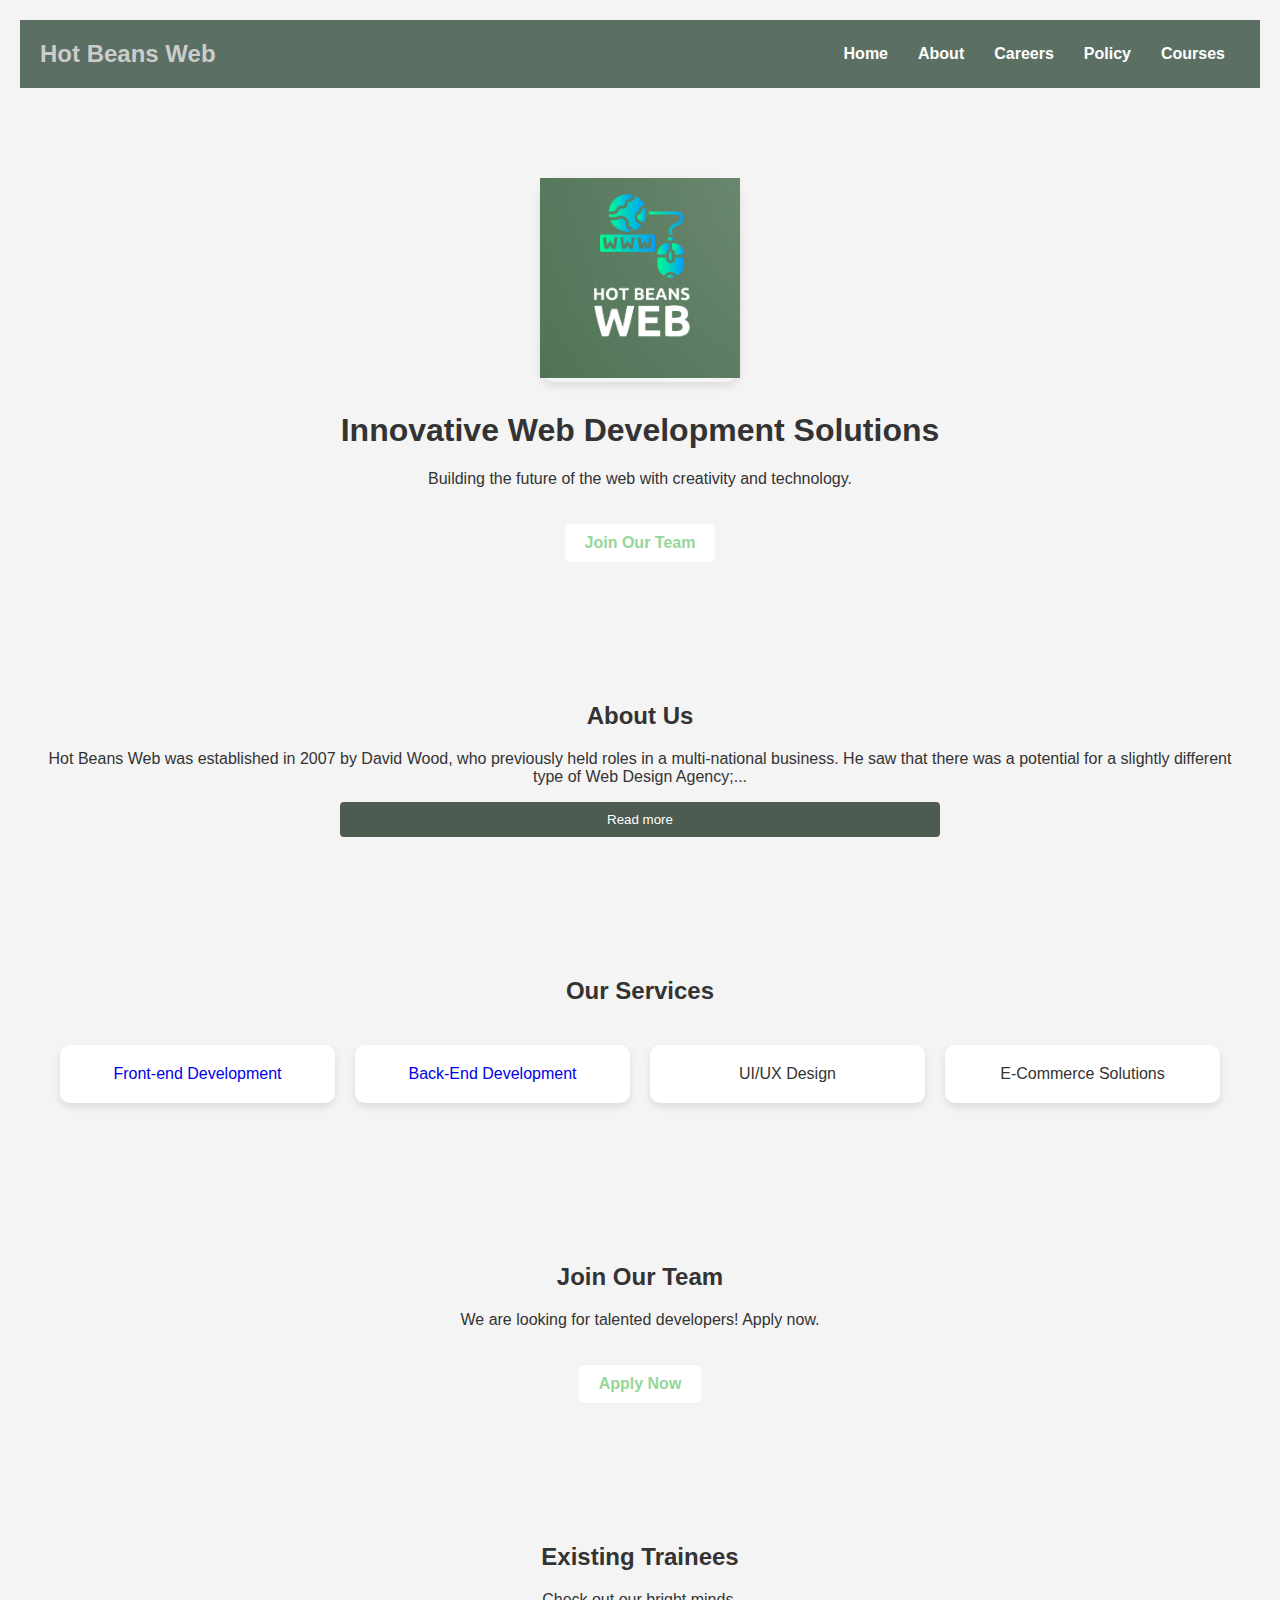
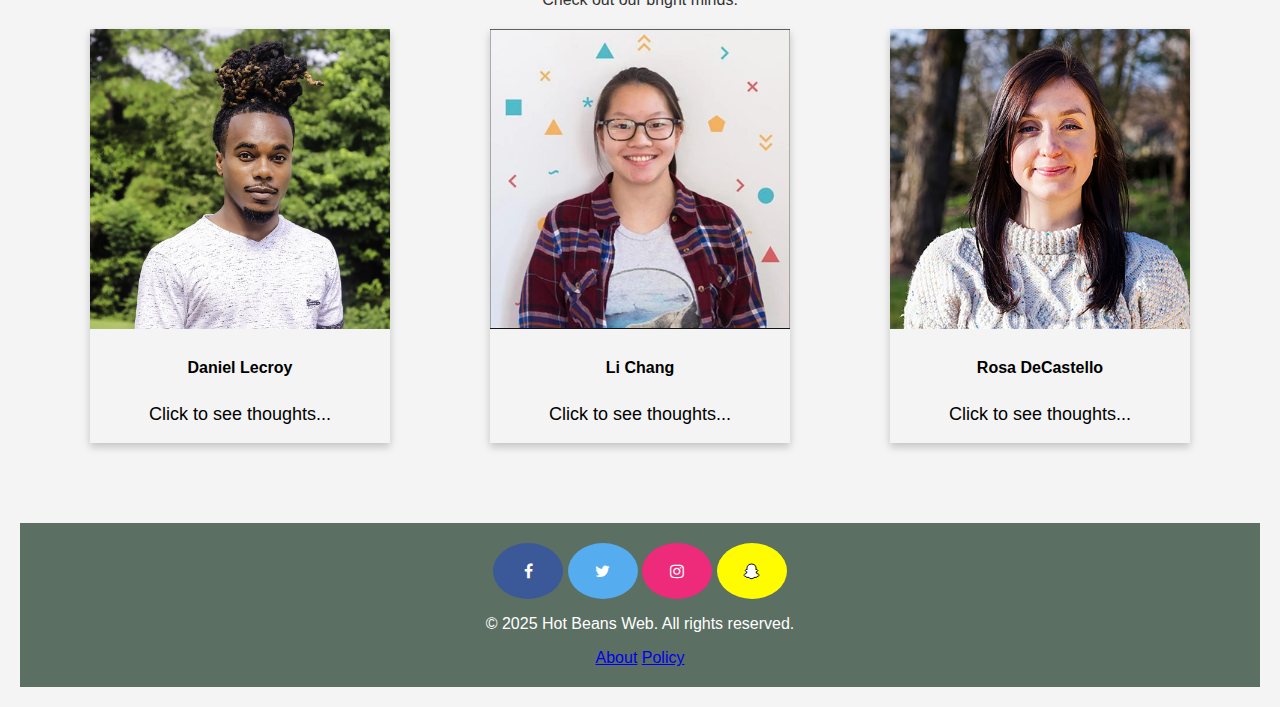
<file: index.html>
<!DOCTYPE html>
<html lang="en">
<head>
    <meta charset="UTF-8">
    <meta name="viewport" content="width=device-width, initial-scale=1.0">
    <title>Hot Beans Web</title>
    <link rel="stylesheet" href="styles.css" href="https://cdnjs.cloudflare.com/ajax/libs/font-awesome/4.7.0/css/font-awesome.min.css">
    <style>
    </style>
</head>
<body>
    <header>
        <div><a href="index.html" class="logo">Hot Beans Web</a></div>
        <nav>
            <ul>
                <li><a href="index.html">Home</a></li>
                <li><a href="about.html">About</a></li>
                <li><a href="careers.html">Careers</a></li>
                <li><a href="policy.html">Policy</a></li>
                <li><a href="courses.html">Courses</a></li>
            </ul>
        </nav>
    </header>
  

    <section id="hero">
        <div class="logo-container">
            <div class="centered-logo">
                <img src="logo.png" width="200" height="200"> 
            </div>
        </div>
        <h1>Innovative Web Development Solutions</h1>
        <p>Building the future of the web with creativity and technology.</p>
        <a href="careers.html" class="cta">Join Our Team</a>
    </section>
   
    <script type="text/javascript" src="script.js"></script>
    
    <section id="about">
        <h2>About Us</h2>
        <p>Hot Beans Web was established in 2007 by David Wood, who previously held roles in a multi-national business. He saw that there was a potential for a slightly different type of Web Design Agency;<span id="dots">...</span><span id="more">
            David wanted to create a web design agency that could deliver on the fundamentals of providing good quality websites at affordable prices without compromising on quality.
            Over a decade and a half later, it has proven to be a successful formula; we have seen the business grow year on year for both Hot Beans and our clients. We have our head office in Peterborough and offices in Northampton.
            Our Trusting Clients<br>
            Our clients base include many different types and sizes of business, ranging from the sole trader to SME's all the way through to household names.
            Hot Beans has had direct and indirect development contracts with some of the world's biggest names, including the likes of Belkin, DSG Group, Ingram Micro, Halfords, Nationwide, and Tesco.
            However, our favourite customers are the ones that embrace a website to help start and develop their businesses. These include local plumbers, builders, electricians, home builders and gardeners.
            We are always here to help and believe in Givers Gain; if you need any help or advice, we are here to help, and we don’t charge for any consultation ever!</span>
        </p>
        <button onclick="myFunction()" id="myBtn">Read more</button>    
    </section>
    
    <section id="services">
        <h2>Our Services</h2>
        <div class="service-grid">
            <div class="service"><a href="courses.html" href="#Front-End">Front-end Development</a></div>
            <div class="service"><a href="courses.html">Back-End Development</a></div>
            <div class="service">UI/UX Design</div>
            <div class="service">E-Commerce Solutions</div>
        </div>
    </section> 
    <section id="careers">
        <h2>Join Our Team</h2>
        <p>We are looking for talented developers! Apply now.</p>
        <a href="careers.html" class="cta">Apply Now</a>
       
    </section>
 
    <section id="team">
      <h2>Existing Trainees</h2>
      <p>Check out our bright minds.</p>
      <div class="team-container">
          <div class="card" onclick="toggleThoughts('thoughts1')">
              <img src="Daniel_Lecroy.png" style="width: 100%;" class="card-img-top" alt="Daniel Lecroy">
              <div class="card-body">
                  <h5 class="card-title">Daniel Lecroy</h5>
                  <p class="card-text">Click to see thoughts...</p>
                  <div id="thoughts1" class="thoughts" style="display: none;">
                      <p>I'm Daniel and probably not the typical designer positioned behind an Illustrator artboard adjusting pixels, but I design.
                        Immersed in stylesheets tweaking font sizes and contemplating layouts is where you'll find me (~_^).
                        I'm committed to creating fluent user experiences while staying fashionable.<br>
                        
                        In building JavaScript applications, I'm equipped with just the right tools, and can absolutely function independently
                        of them to deliver fast, resilient solutions optimized for scale — performance and scalabilty are priorities on my radar.<br>
                        
                        I draw inspiration from a lot of different places when designing websites. Being a designer and creating something new every day is challenging.
                        Sometimes, ideas spark instantly. But other times? They can take hours or even days to develop.
                        When this happens, it’s useful to step away from the project for a moment and look to others’ work like at csszengarden to find inspiration.<br>
                        
                        I also draw inpirateion and awe from cultural art from around the world both old and new.</p>
                  </div>
              </div>
          </div>
          <div class="card" onclick="toggleThoughts('thoughts2')">
              <img src="Li Chang.PNG" style="width: 100%;" class="card-img-top" alt="Li Chang">
              <div class="card-body">
                  <h5 class="card-title">Li Chang</h5>
                  <p class="card-text">Click to see thoughts...</p>
                  <div id="thoughts2" class="thoughts" style="display: none;">
                      <p>Hello! My name is Li and I enjoy creating things that live on the internet. <br>

                        I decided on this career as I grew up with a heavy influence from my father who ran his own software house, and I got an insight into what it's like to work in the tech industry. My father would always hype about how learning to program or by 'speaking the computer's language', he could type a few lines of code and tell the computer to do whatever he wanted it to do and that just blew my then curious and budding little mind.
                        As I grew older, my interest in the field continued to grow as I started to understand the importance of technology and how it will continuously evolve to become a basic necessity in our day to day lives.
                        I have always been one of the few girls in computing classes in school as well as only one of three other girls in my college courses, but I thought if my dad can do it, then so can I.
                        <br>
                        I got my job with Hot Beans when I was in my last year of university, England had just gone into a lockdown due to COVID-19, and I was on the lookout for a good graduate job.
                        I came across a job posting for a front-end engineer role at HBW I applied and a few days later I got a call for an interview. During the interview I spoke about how I enjoy all aspects of tech from design to development, as well as my awareness of the importance of web accessibility. A couple of days later, I received a phone call offering me the job and an email from my manager to tell me that I was joining the accessibility team.
                        <br>
                        A typical as a graduate accessibility specialistis where I work alongside designers and developers to support them to create and build brilliant new features and run accessibility audits across different sites and applications against WCAG (Web Content Accessibility Guidelines), which helps us find accessibility issues to tackle. This ensures that our sites can be used by everyone regardless of their disabilities. My team and I also create and deliver engagement resources to raise awareness and understanding of accessibility.
                        <br>
                        Apart from having the basic knowledge of web development and accessibility to carry out the job you also need:<br>
                        determination to learn<br>
                        good communication skills<br>
                        good analytical skills<br>
                        to be adaptive and collaborative to work alongside different people.<br>
                        
                        The part I enjoy most about my job is working with a large number of inspiring developers and designers with a range of unique and amazing ideas across many different projects. At the same time, I have an opportunity to advocate and educate others about the importance of the topic. It's great knowing that the websites we've put online are accessible and safe for everyone to use, regardless of their disability.</p>
                  </div>
              </div>
          </div>
          <div class="card" onclick="toggleThoughts('thoughts3')">
              <img src="Rosa_DeCastello.jpg" style="width: 100%;" class="card-img-top" alt="Rosa DeCastello">
              <div class="card-body">
                  <h5 class="card-title">Rosa DeCastello</h5>
                  <p class="card-text">Click to see thoughts...</p>
                  <div id="thoughts3" class="thoughts" style="display: none;">
                      <p>Hi I'm Rosa and I have a real passion for Creative design, I'm never happier than when I'm pushing the envelope of what can be done with HTML and CSS

                        I came into web design from an art background but soon realised that I needed to develop my technical skills as well. So I did a lot of online courses that pushed what I know, then used the support and experience of my colleagues to hone my skills.
                        My work with Hot Beans has been very varied and I enjoy the challenge of not knowing what industry our next client will come from, it keeps me on my toes and my creativity fresh.<br>
                        
                        I love working for HBW and they have been super supportive these are some of the things I do on a day to day basis:<br>
                        
                       <ul> I take a lead role in maintaining and developing client's sites<br>
                        attend meetings with internal and external clients to plan and develop site content, style and appearance<br>
                        use web content management systems (CMS)<br>
                        analyse website usage statistics<br>
                        write reports for senior managers, clients and partnership organisations<br>
                        carry out quality assurance checks on content</ul>
                        <br>
                        The part I enjoy most about my job is being both technical and creative it's the perfect mix.</p>
                  </div>
              </div>
          </div>
      </div>
  </section>
    <footer>
        <link rel="stylesheet" href="https://cdnjs.cloudflare.com/ajax/libs/font-awesome/4.7.0/css/font-awesome.min.css">
        <a href="#" class="fa fa-facebook"></a>
        <a href="#" class="fa fa-twitter"></a>
        <a href="#" class="fa fa-instagram"></a>
        <a href="#" class="fa fa-snapchat-ghost"></a>
        <p>&copy; 2025 Hot Beans Web. All rights reserved.</p>
        <a href="about.html">About</a> 
        <a href="policy.html">Policy</a>
    </footer>
</body>
</html>
</file>
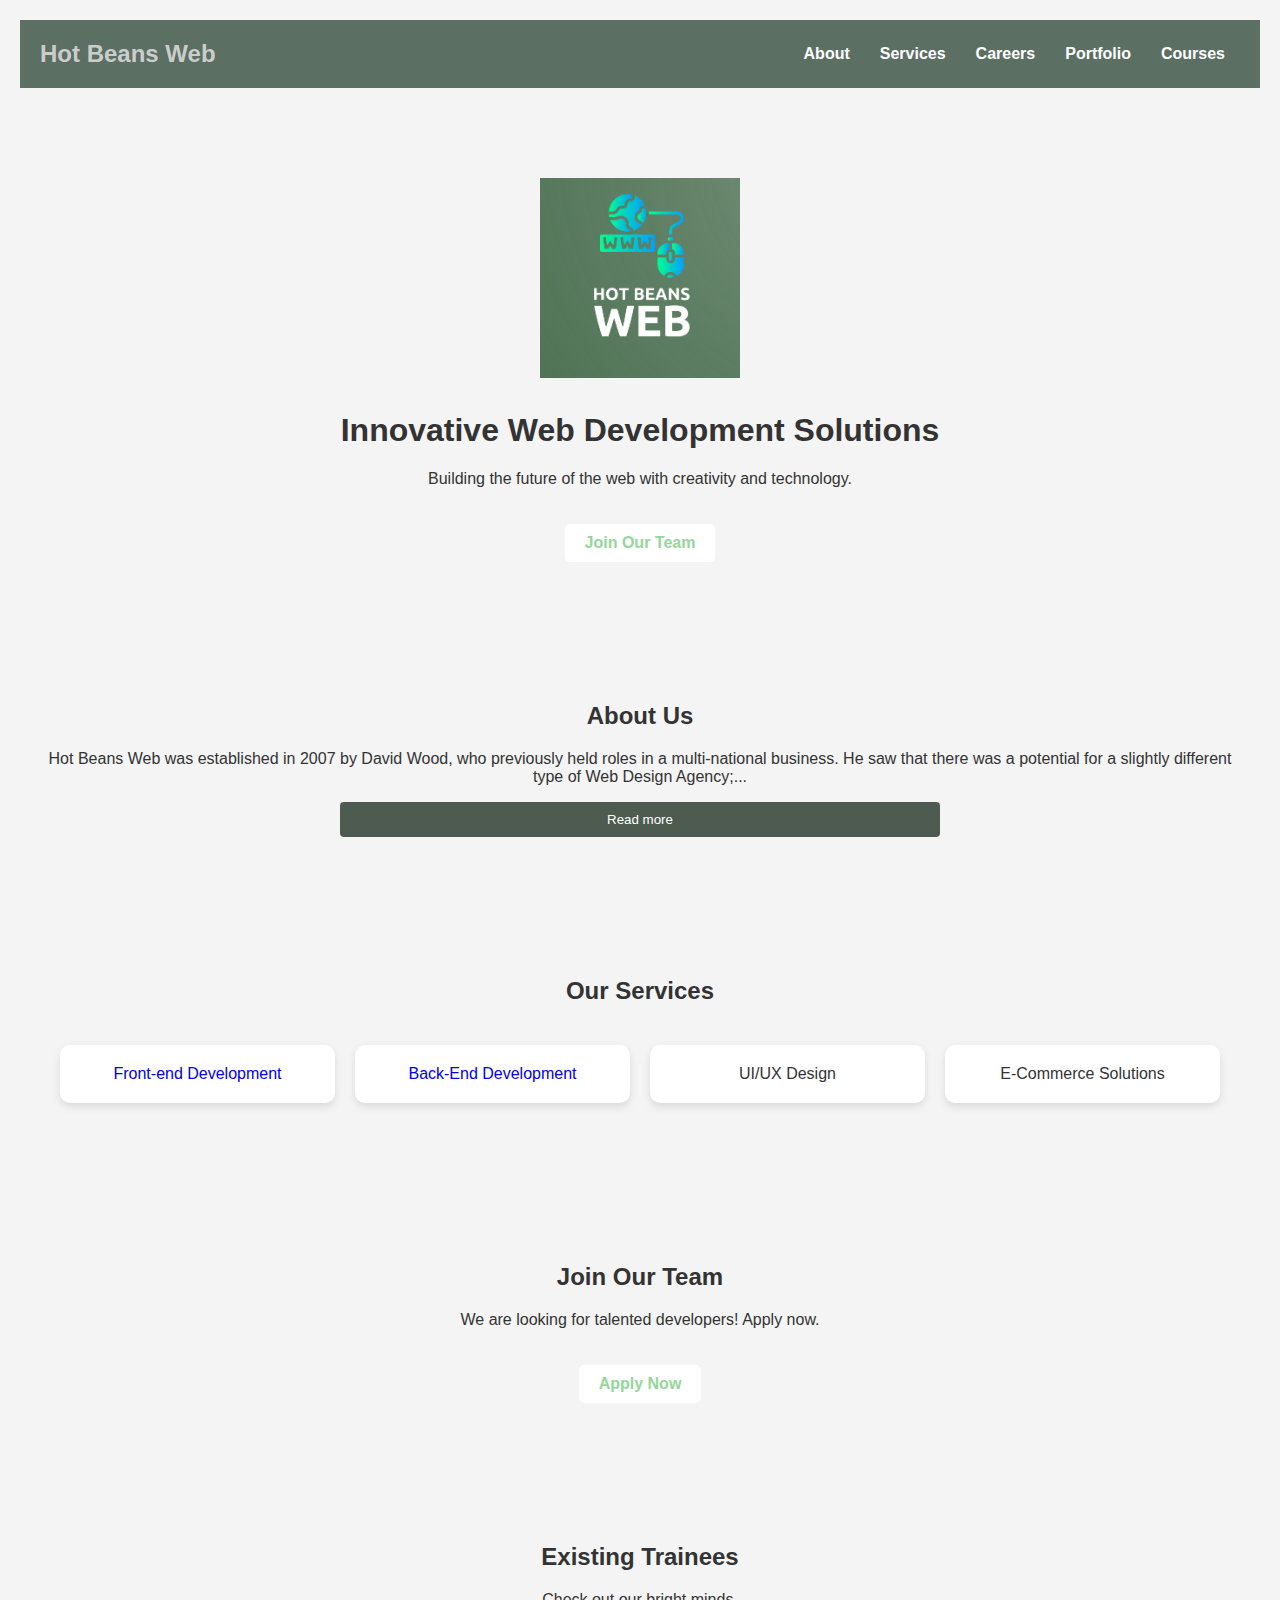
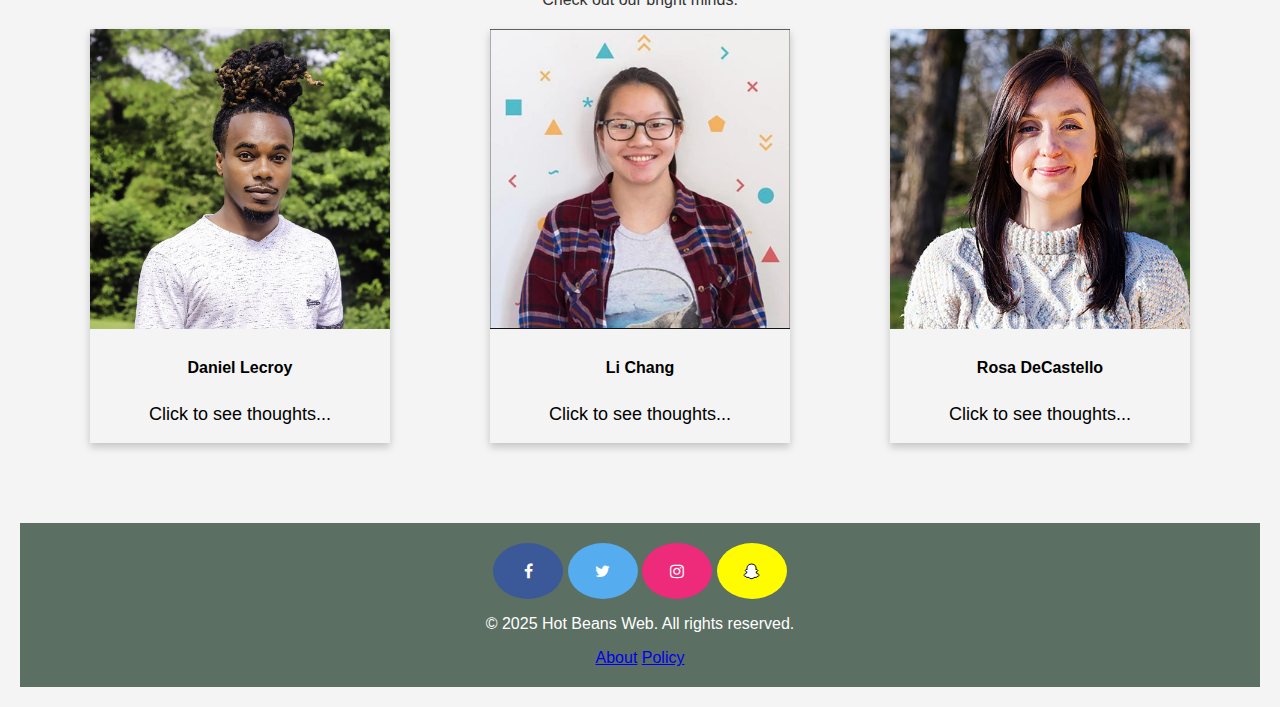
<file: Hot Beans Web/index.html>
<!DOCTYPE html>
<html lang="en">
<head>
    <meta charset="UTF-8">
    <meta name="viewport" content="width=device-width, initial-scale=1.0">
    <title>Hot Beans Web</title>
    <link rel="stylesheet" href="styles.css" href="https://cdnjs.cloudflare.com/ajax/libs/font-awesome/4.7.0/css/font-awesome.min.css">
    <style>
    </style>
</head>
<body>
    <header>
        <div><a href="index.html" class="logo">Hot Beans Web</a></div>
        <nav>
            <ul>
                <li><a href="about.html">About</a></li>
                <li><a href="courses.html">Services</a></li>
                <li><a href="careers.html">Careers</a></li>
                <li><a href="portfolio.html">Portfolio</a></li>
                <li><a href="courses.html">Courses</a></li>
            </ul>
        </nav>
    </header>
  

    <section id="hero">
        <div class="logo-container">
            <div class="centered-logo">
                <img src="logo.png" width="200" height="200"> 
            </div>
        </div>
        <h1>Innovative Web Development Solutions</h1>
        <p>Building the future of the web with creativity and technology.</p>
        <a href="careers.html" class="cta">Join Our Team</a>
    </section>
   
    <script type="text/javascript" src="script.js"></script>
    
    <section id="about">
        <h2>About Us</h2>
        <p>Hot Beans Web was established in 2007 by David Wood, who previously held roles in a multi-national business. He saw that there was a potential for a slightly different type of Web Design Agency;<span id="dots">...</span><span id="more">
            David wanted to create a web design agency that could deliver on the fundamentals of providing good quality websites at affordable prices without compromising on quality.
            Over a decade and a half later, it has proven to be a successful formula; we have seen the business grow year on year for both Hot Beans and our clients. We have our head office in Peterborough and offices in Northampton.
            Our Trusting Clients<br>
            Our clients base include many different types and sizes of business, ranging from the sole trader to SME's all the way through to household names.
            Hot Beans has had direct and indirect development contracts with some of the world's biggest names, including the likes of Belkin, DSG Group, Ingram Micro, Halfords, Nationwide, and Tesco.
            However, our favourite customers are the ones that embrace a website to help start and develop their businesses. These include local plumbers, builders, electricians, home builders and gardeners.
            We are always here to help and believe in Givers Gain; if you need any help or advice, we are here to help, and we don’t charge for any consultation ever!</span>
        </p>
        <button onclick="myFunction()" id="myBtn">Read more</button>    
    </section>
    
    <section id="services">
        <h2>Our Services</h2>
        <div class="service-grid">
            <div class="service"><a href="courses.html" href="#Front-End">Front-end Development</a></div>
            <div class="service"><a href="courses.html">Back-End Development</a></div>
            <div class="service">UI/UX Design</div>
            <div class="service">E-Commerce Solutions</div>
        </div>
    </section> 
    <section id="careers">
        <h2>Join Our Team</h2>
        <p>We are looking for talented developers! Apply now.</p>
        <a href="careers.html" class="cta">Apply Now</a>
       
    </section>
 
    <section id="team">
      <h2>Existing Trainees</h2>
      <p>Check out our bright minds.</p>
      <div class="team-container">
          <div class="card" onclick="toggleThoughts('thoughts1')">
              <img src="Daniel_Lecroy.png" style="width: 100%;" class="card-img-top" alt="Daniel Lecroy">
              <div class="card-body">
                  <h5 class="card-title">Daniel Lecroy</h5>
                  <p class="card-text">Click to see thoughts...</p>
                  <div id="thoughts1" class="thoughts" style="display: none;">
                      <p>I'm Daniel and probably not the typical designer positioned behind an Illustrator artboard adjusting pixels, but I design.
                        Immersed in stylesheets tweaking font sizes and contemplating layouts is where you'll find me (~_^).
                        I'm committed to creating fluent user experiences while staying fashionable.<br>
                        
                        In building JavaScript applications, I'm equipped with just the right tools, and can absolutely function independently
                        of them to deliver fast, resilient solutions optimized for scale — performance and scalabilty are priorities on my radar.<br>
                        
                        I draw inspiration from a lot of different places when designing websites. Being a designer and creating something new every day is challenging.
                        Sometimes, ideas spark instantly. But other times? They can take hours or even days to develop.
                        When this happens, it’s useful to step away from the project for a moment and look to others’ work like at csszengarden to find inspiration.<br>
                        
                        I also draw inpirateion and awe from cultural art from around the world both old and new.</p>
                  </div>
              </div>
          </div>
          <div class="card" onclick="toggleThoughts('thoughts2')">
              <img src="Li Chang.PNG" style="width: 100%;" class="card-img-top" alt="Li Chang">
              <div class="card-body">
                  <h5 class="card-title">Li Chang</h5>
                  <p class="card-text">Click to see thoughts...</p>
                  <div id="thoughts2" class="thoughts" style="display: none;">
                      <p>Hello! My name is Li and I enjoy creating things that live on the internet. <br>

                        I decided on this career as I grew up with a heavy influence from my father who ran his own software house, and I got an insight into what it's like to work in the tech industry. My father would always hype about how learning to program or by 'speaking the computer's language', he could type a few lines of code and tell the computer to do whatever he wanted it to do and that just blew my then curious and budding little mind.
                        As I grew older, my interest in the field continued to grow as I started to understand the importance of technology and how it will continuously evolve to become a basic necessity in our day to day lives.
                        I have always been one of the few girls in computing classes in school as well as only one of three other girls in my college courses, but I thought if my dad can do it, then so can I.
                        <br>
                        I got my job with Hot Beans when I was in my last year of university, England had just gone into a lockdown due to COVID-19, and I was on the lookout for a good graduate job.
                        I came across a job posting for a front-end engineer role at HBW I applied and a few days later I got a call for an interview. During the interview I spoke about how I enjoy all aspects of tech from design to development, as well as my awareness of the importance of web accessibility. A couple of days later, I received a phone call offering me the job and an email from my manager to tell me that I was joining the accessibility team.
                        <br>
                        A typical as a graduate accessibility specialistis where I work alongside designers and developers to support them to create and build brilliant new features and run accessibility audits across different sites and applications against WCAG (Web Content Accessibility Guidelines), which helps us find accessibility issues to tackle. This ensures that our sites can be used by everyone regardless of their disabilities. My team and I also create and deliver engagement resources to raise awareness and understanding of accessibility.
                        <br>
                        Apart from having the basic knowledge of web development and accessibility to carry out the job you also need:<br>
                        determination to learn<br>
                        good communication skills<br>
                        good analytical skills<br>
                        to be adaptive and collaborative to work alongside different people.<br>
                        
                        The part I enjoy most about my job is working with a large number of inspiring developers and designers with a range of unique and amazing ideas across many different projects. At the same time, I have an opportunity to advocate and educate others about the importance of the topic. It's great knowing that the websites we've put online are accessible and safe for everyone to use, regardless of their disability.</p>
                  </div>
              </div>
          </div>
          <div class="card" onclick="toggleThoughts('thoughts3')">
              <img src="Rosa_DeCastello.jpg" style="width: 100%;" class="card-img-top" alt="Rosa DeCastello">
              <div class="card-body">
                  <h5 class="card-title">Rosa DeCastello</h5>
                  <p class="card-text">Click to see thoughts...</p>
                  <div id="thoughts3" class="thoughts" style="display: none;">
                      <p>Hi I'm Rosa and I have a real passion for Creative design, I'm never happier than when I'm pushing the envelope of what can be done with HTML and CSS

                        I came into web design from an art background but soon realised that I needed to develop my technical skills as well. So I did a lot of online courses that pushed what I know, then used the support and experience of my colleagues to hone my skills.
                        My work with Hot Beans has been very varied and I enjoy the challenge of not knowing what industry our next client will come from, it keeps me on my toes and my creativity fresh.<br>
                        
                        I love working for HBW and they have been super supportive these are some of the things I do on a day to day basis:<br>
                        
                       <ul> I take a lead role in maintaining and developing client's sites<br>
                        attend meetings with internal and external clients to plan and develop site content, style and appearance<br>
                        use web content management systems (CMS)<br>
                        analyse website usage statistics<br>
                        write reports for senior managers, clients and partnership organisations<br>
                        carry out quality assurance checks on content</ul>
                        <br>
                        The part I enjoy most about my job is being both technical and creative it's the perfect mix.</p>
                  </div>
              </div>
          </div>
      </div>
  </section>
    <footer>
        <link rel="stylesheet" href="https://cdnjs.cloudflare.com/ajax/libs/font-awesome/4.7.0/css/font-awesome.min.css">
        <a href="#" class="fa fa-facebook"></a>
        <a href="#" class="fa fa-twitter"></a>
        <a href="#" class="fa fa-instagram"></a>
        <a href="#" class="fa fa-snapchat-ghost"></a>
        <p>&copy; 2025 Hot Beans Web. All rights reserved.</p>
        <a href="about.html">About</a> 
        <a href="policy.html">Policy</a>
    </footer>
</body>
</html>
</file>
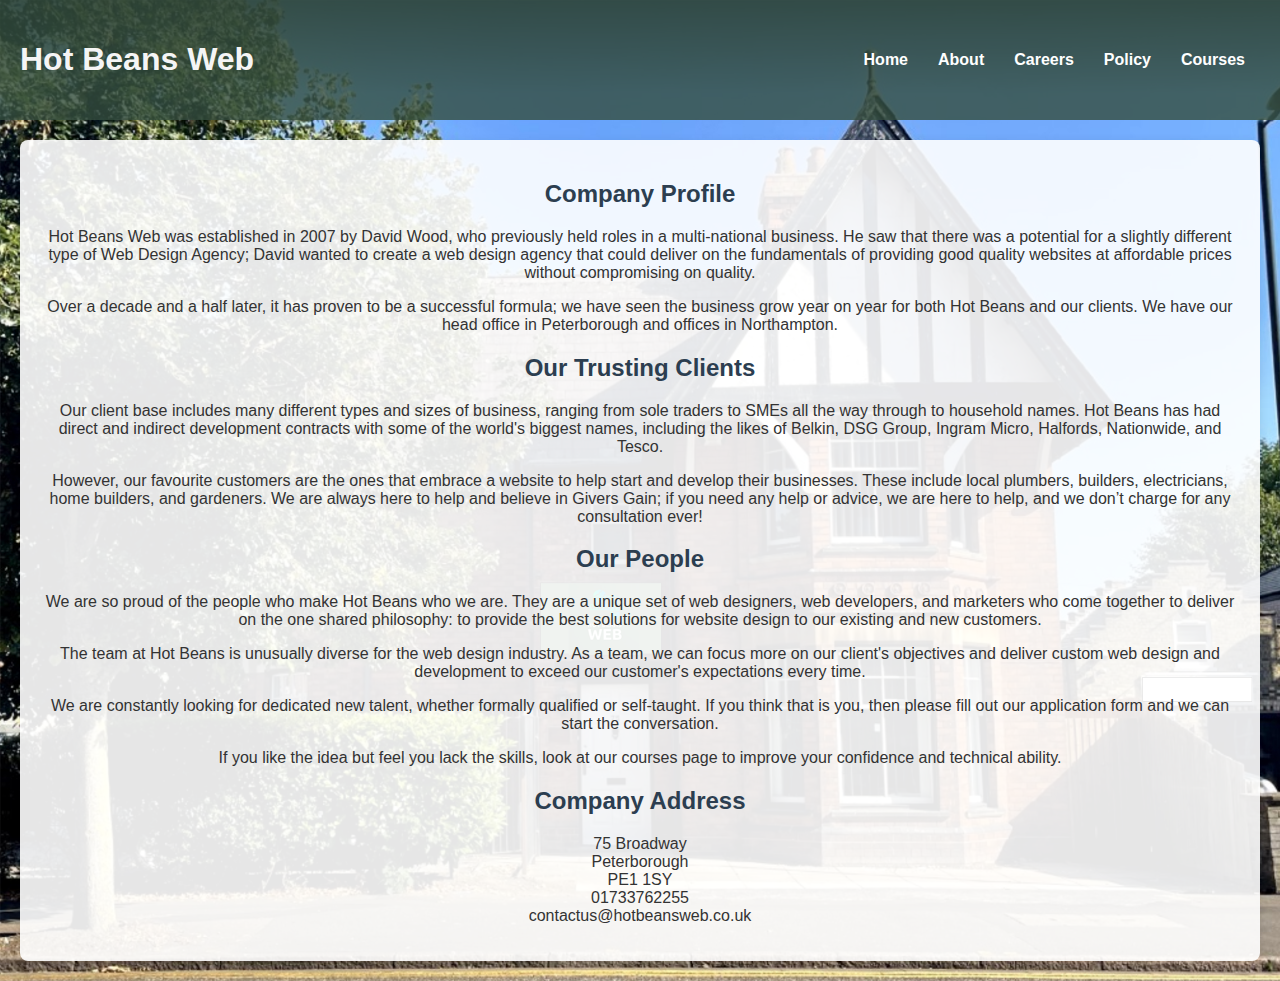
<file: about.html>
<!DOCTYPE html>
<html lang="en">
<head>
    <meta charset="UTF-8">
    <meta name="viewport" content="width=device-width, initial-scale=1.0">
    <title>About Us - Hot Beans Web</title>
    <link rel="stylesheet" href="styles.css">
    <style>
        body {
            font-family: Arial, sans-serif;
            margin: 0;
            padding: 0;
            background-image: url('Offices.jpg');
            background-size: cover;
            color: #333;
        }
        header {
            background-color: rgba(52, 78, 63, 0.8);
            padding: 20px;
            text-align: center;
            display: flex;
        }
        h1, h2 {
            color: #2c3e50;
        }
        h1 a{
            text-decoration: none;
            color:whitesmoke;
        }
        section {
            background-color: rgba(255, 255, 255, 0.9);
            margin: 20px;
            padding: 20px;
            border-radius: 8px;
            box-shadow: 0 2px 10px rgba(0, 0, 0, 0.1);
        }
        footer {
            text-align: center;
            padding: 10px;
            background-color: rgba(255, 255, 255, 0.8);
            position: relative;
            bottom: 0;
            width: 100%;
        }
    </style>
</head>
<body>
    <header>
        <h1><a href="index.html">Hot Beans Web</a></h1>
        <nav>
            <ul>
                <li><a href="index.html">Home</a></li>
                <li><a href="about.html">About</a></li>
                <li><a href="careers.html">Careers</a></li>
                <li><a href="policy.html">Policy</a></li>
                <li><a href="courses.html">Courses</a></li>
            </ul>
        </nav>
    </header>

    <section>
        <h2>Company Profile</h2>
        <p>Hot Beans Web was established in 2007 by David Wood, who previously held roles in a multi-national business. He saw that there was a potential for a slightly different type of Web Design Agency; David wanted to create a web design agency that could deliver on the fundamentals of providing good quality websites at affordable prices without compromising on quality.</p>
        <p>Over a decade and a half later, it has proven to be a successful formula; we have seen the business grow year on year for both Hot Beans and our clients. We have our head office in Peterborough and offices in Northampton.</p>

        <h2>Our Trusting Clients</h2>
        <p>Our client base includes many different types and sizes of business, ranging from sole traders to SMEs all the way through to household names. Hot Beans has had direct and indirect development contracts with some of the world's biggest names, including the likes of Belkin, DSG Group, Ingram Micro, Halfords, Nationwide, and Tesco.</p>
        <p>However, our favourite customers are the ones that embrace a website to help start and develop their businesses. These include local plumbers, builders, electricians, home builders, and gardeners. We are always here to help and believe in Givers Gain; if you need any help or advice, we are here to help, and we don’t charge for any consultation ever!</p>

        <h2>Our People</h2>
        <p>We are so proud of the people who make Hot Beans who we are. They are a unique set of web designers, web developers, and marketers who come together to deliver on the one shared philosophy: to provide the best solutions for website design to our existing and new customers.</p>
        <p>The team at Hot Beans is unusually diverse for the web design industry. As a team, we can focus more on our client's objectives and deliver custom web design and development to exceed our customer's expectations every time.</p>
        <p>We are constantly looking for dedicated new talent, whether formally qualified or self-taught. If you think that is you, then please fill out our application form and we can start the conversation.</p>
        <p>If you like the idea but feel you lack the skills, look at our courses page to improve your confidence and technical ability.</p>

        <h2>Company Address</h2>
        <p>75 Broadway<br>
          Peterborough<br>
          PE1 1SY<br>

          01733762255<br>
          contactus@hotbeansweb.co.uk
        </p>
    </section>
</body>
</file>
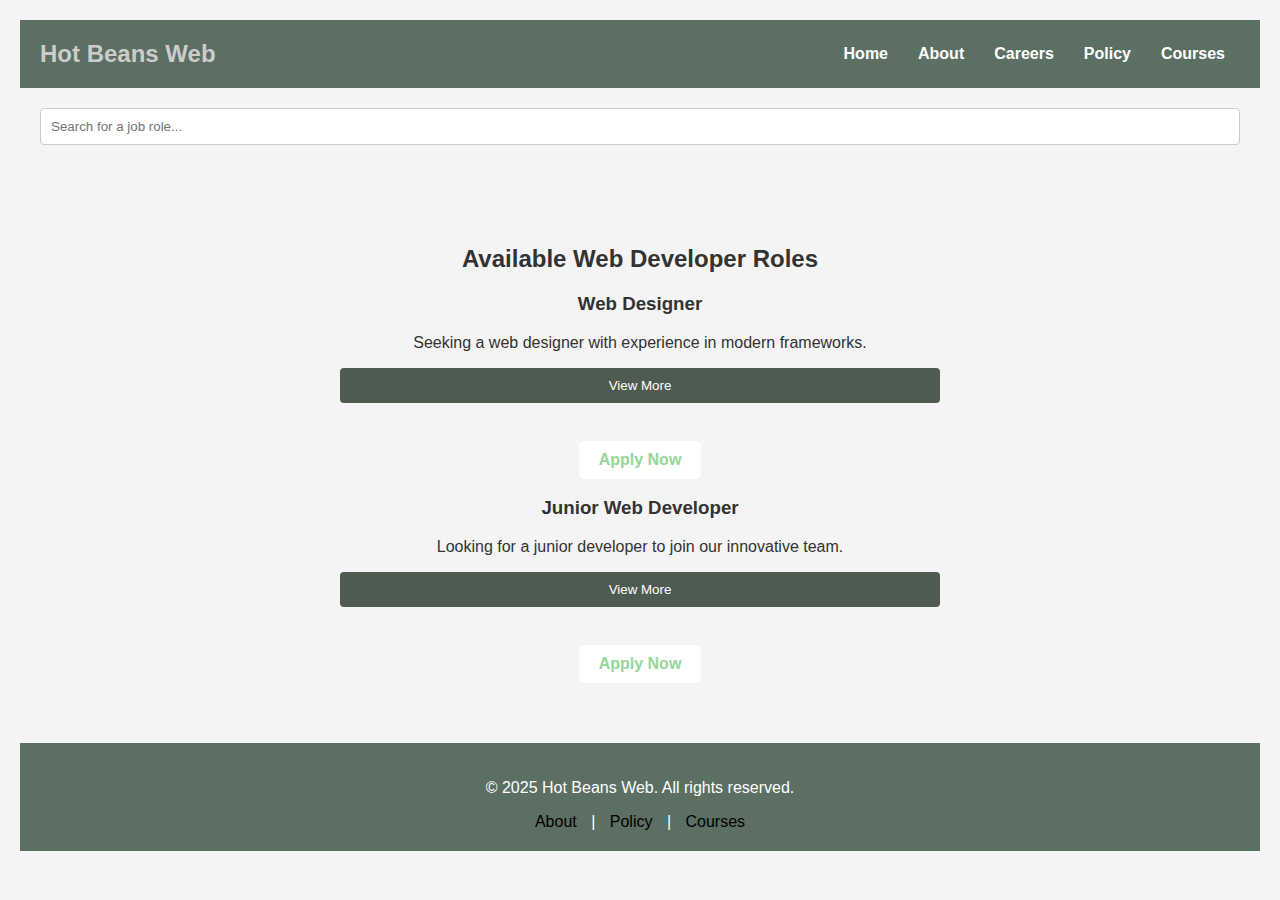
<file: careers.html>
<!DOCTYPE html>
<html lang="en">
<head>
    <meta charset="UTF-8">
    <meta name="viewport" content="width=device-width, initial-scale=1.0">
    <title> Careers - Hot Beans Web</title>

    <link rel="stylesheet" href="styles.css">
    <script type="text/javascript" src="script.js"></script>
</head>
<body>
    <script type="text/javascript" src="script.js"></script>
    <header>
        <div> <a href="index.html" class="logo">Hot Beans Web</a></div>
        <nav>
            <ul>
                <li><a href="index.html">Home</a></li>
                <li><a href="about.html">About</a></li>
                <li><a href="careers.html">Careers</a></li>
                <li><a href="policy.html">Policy</a></li>
                <li><a href="courses.html">Courses</a></li>
            </ul>
        </nav>
    </header>

    <div class="search-bar">
        <input type="text" id="jobSearch" placeholder="Search for a job role..." onkeyup="filterJobs()">
    </div>
    <p id="noResultsMessage" style="display:none; color:red;">No matching job roles found.</p> 

    <script type="text/javascript" src="script.js"></script>
    <section id="job-list">
        <h2>Available Web Developer Roles</h2>
        
        <div class="job">
            <h3>Web Designer</h3>
            <p>Seeking a web designer with experience in modern frameworks.</p>
            <button onclick="showJobDetails(1)">View More</button>
        </div><br>
        
        <div class="apply-button">
            <a href="form.html" class="cta">Apply Now</a>
        </div>

        <div class="job">
            <h3>Junior Web Developer</h3>
            <p>Looking for a junior developer to join our innovative team.</p>
            <button onclick="showJobDetails(2)">View More</button>
        </div><br>

        <div class="apply-button">
            <a href="form.html" class="cta">Apply Now</a>
        </div>
    </section>
    
    <section id="job-details-1" class="job-details" style="display:none;">
        <h2> Web Designer</h2>
        <p>You'll be involved in the technical and graphical aspects of pages and will determine the look of the website as well as how it works. You may also be responsible for the maintenance of an existing site.
            The term web developer is sometimes used interchangeably with web designer, but this is misguided. Web developing is a more specialist role, focusing on the back-end development of a website, using programming languages to make the web design a reality that works well.
            The growth in touchscreen phones and tablet devices has dictated a new way of designing websites, with the web designer needing to ensure that web pages are responsive no matter what type of device is being used. Therefore, the need to test websites at different stages of design and on a variety of devices, has become an important aspect of the job.
            We are seeking a talented Web Designer to work with our team of programmers, and to join our ever-expanding creative team.<br>

        </p>


        <h3>Responsibilities:</h3>
        <ul>
            <p>Be working on a multitude of diverse creative projects for different audiences and markets.<br>
                Will be responsible for the production of digital assets and website designs.<br>
                Execute all visual design stages from concept to final hand-off to engineering<br>
                Conceptualize original website design ideas that bring simplicity and user friendliness to complex roadblocks<br>
                Create wireframes, storyboards, user flows, process flows and site maps to communicate interaction and design ideas<br>
                Present and defend designs and key deliverables to peers and executive level stakeholders<br>
                Establish and promote design guidelines, best practices and standards</p>
            
        </ul>    
        <h3>Essentials:</h3>
            <p> Proficiency in Photoshop, Illustrator or other visual design and wire-framing tools<br>
                Proficiency in HTML, CSS and JavaScript for rapid prototyping<br>
                Experience working in an Agile/Scrum development process<br>
                Excellent visual design skills with sensitivity to user-system interaction<br>
                Ability to solve problems creatively and effectively<br>
                Up-to-date with the latest Web trends, techniques and technologies<br>
                Proven experience as a Digital / Web Designer – ideally with marketing agency experience. A portfolio of work will be required pre-interview.<br>
                High level of proficiency in Adobe Creative Suite (Photoshop, InDesign, Illustrator and XD).<br>
                Solid experience in creating wireframes, storyboards, user flows, process flows and site maps<br>
                A great team player.<br>
                Strong verbal and written communication skills.<br>
                High level of attention to detail and ability to stick to brand guidelines.<br>
                Proven ability to initiate and manage projects, including working to tight deadlines and managing your own workloads.<br>
                Demonstrable passion for new technologies and design trends.<br>
            </p>    
        <h3>Desirable</h3>
            <p> Experience using Figma <br>
                Experience with client-facing communications.<br>
                Experience of UX / UI Research and Implementation<br>
            </p>.
        <h3>What we offer:</h3>
            <ul>
                <li>Competitive Salary.</li>
                <li>Additional Holiday to be taken on your birthday</li>
                <li> Company Bonus schemes.<br>
                    Flexible working – 1 day per week guaranteed from home, if desired.<br>
                    Regular team outings and socials.<br>
                    A relaxed, fun and dynamic working environment<br>
                </li>
            </ul>
        <p>Job Types: Full-time, Permanent<br>
                Salary: £24,000.00-£30,000.00 per year<br>
                <li>Additional pay:</li>
                Bonus scheme
                Performance bonus
                Yearly bonus
                
                <li>Benefits:</li>
                Casual dress
                Company events
                Work from home
                
                <li>Schedule:</li>
                Monday to Friday
        </p>
        <button onclick="goBack()">Back to Listings</button>
    </section>
    
    <section id="job-details-2" class="job-details" style="display:none;">
        <h2>Web Developer</h2>
        <p>
            We are now looking to build our in-house systems development team with the appointment of a junior web developer.
            The successful candidate will help develop  back and front-end systems for our clients including eCommerce and B2B systems where you can see your ideas come to life.
            As a small development team, you will have to opportunity to work across multiple technical domains developing a breadth of skills.<br>

        </p>


        <h3>Responsibilities:</h3>
        <ul>
            <p>Your primary task as a web developer will be to create reliable and high-performing web-based applications and services.<br> 
                Focusing solely on the underlying software and databases and working with other teams on the interface and visual design.<br>
                Establish and promote design guidelines, best practices and standards<br>
            </p>
        </ul>    
        <h3>Essentials:</h3>
            <p> Experience with HTML, CSS, & JavaScript<br>
                Exposure or Experience with one or more procedural programming languages, such as PHP, Java, C# (.Net), Python, CFML.<br>
                Exposure or Experience with one or more associated technologies:
                Database technologies (SQL Server, MySQL), Windows Server or Linux Distributions, Development Tools, (IDEs, CLIs, Toolchains), Git (Or another VCS)
                An Organised and Pragmatic approach to Solving Problems.<br>
                The ability to work as part of a team including both technical and non-technical members.<br>
                Proven ability to initiate and manage projects, including working to tight deadlines and managing your own workloads.<br>
                Demonstrable passion for new technologies and design trends.<br>
            </p>    
        <h3>Desirable</h3>
            <p> In addition to the above the Ideal candidate would have experience working with the Salesforce platform.</p>.
        
        <h3>What we offer:</h3>
            <ul>
                <li>Competitive Salary.</li>
                <li>Additional Holiday to be taken on your birthday</li>
                <li> Company Bonus schemes.<br>
                    Flexible working – 1 day per week guaranteed from home, if desired.<br>
                    Regular team outings and socials.<br>
                    A relaxed, fun and dynamic working environment<br>
                </li>
            </ul>

        <p>Job Types: Full-time, Permanent<br>
            Salary: £24,000.00-£30,000.00 per year<br>
            <li>Additional pay:</li>
            Bonus scheme
            Performance bonus
            Yearly bonus
            
            <li>Benefits:</li>
            Casual dress
            Company events
            Work from home
            
            <li>Schedule:</li>
            Monday to Friday
        </p>
        <button onclick="goBack()">Back to Listings</button>
    </section>
    
    <footer class="footer">
        <p>&copy; 2025 Hot Beans Web. All rights reserved.</p>

        <a href="about.html">About</a> | <a href="policy.html">Policy</a> | <a href="courses.html">Courses</a>
    </footer>
    <script type="text/javascript" src="script.js"></script>
</body>
</html>
</file>
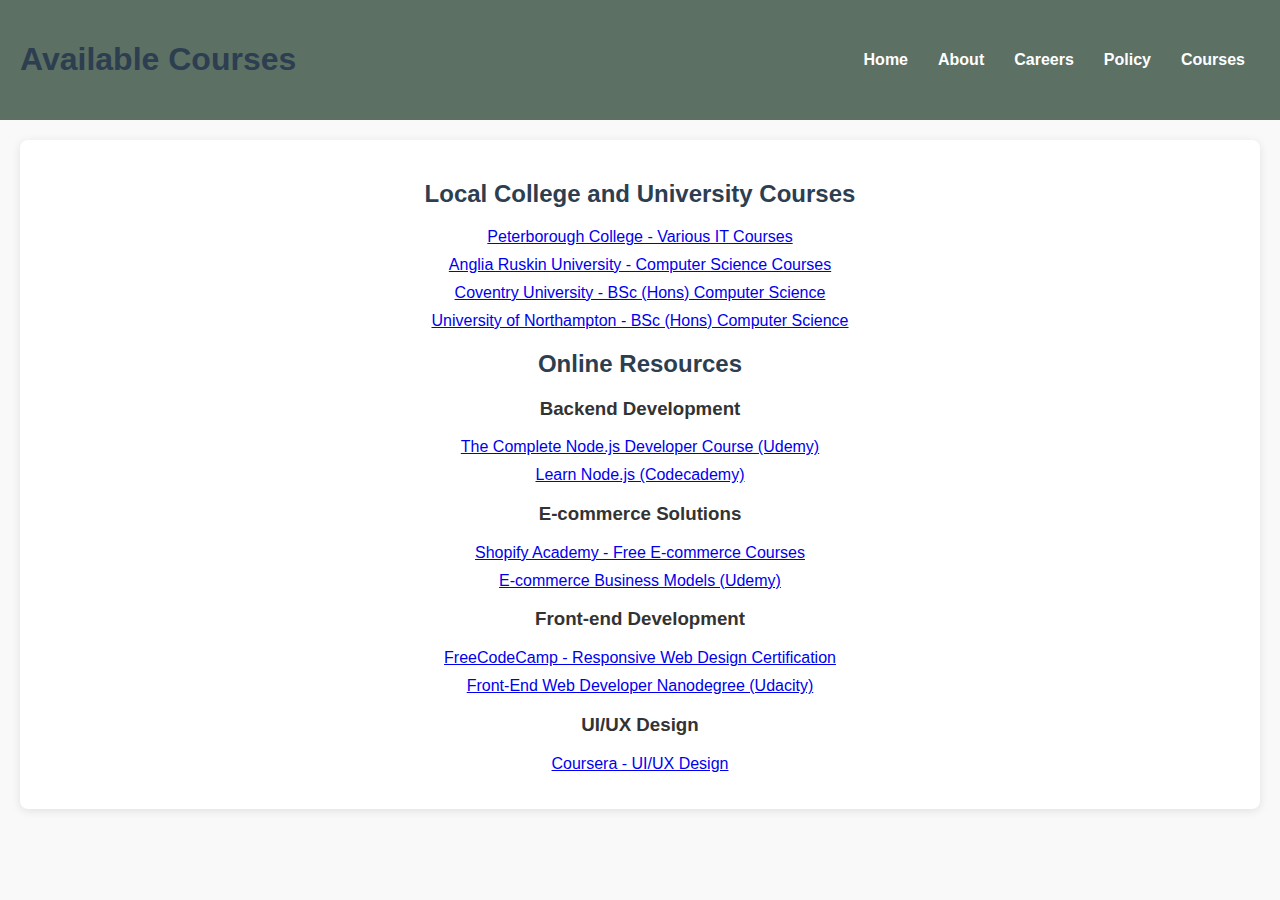
<file: courses.html>
<!DOCTYPE html>
<html lang="en">
<head>
    <meta charset="UTF-8">
    <meta name="viewport" content="width=device-width, initial-scale=1.0">
    <title>Courses - Hot Beans Web</title>
    <link rel="stylesheet" href="styles.css">
    <style>
        body {
            font-family: Arial, sans-serif;
            margin: 0;
            padding: 0;
            background-color: #f9f9f9;
            color: #333;
        }
        h1, h2 {
            color: #2c3e50;
        }
        section {
            background-color: #fff;
            margin: 20px;
            padding: 20px;
            border-radius: 8px;
            box-shadow: 0 2px 10px rgba(0, 0, 0, 0.1);
        }
        ul {
            list-style-type: none;
            padding: 0;
        }
        li {
            margin: 10px 0;
        }
        footer {
            text-align: center;
            padding: 10px;
            background-color: #fff;
            position: relative;
            bottom: 0;
            width: 100%;
        }
    </style>
</head>
<body>
    <header>
        <h1>Available Courses</h1>
        <nav>
            <ul>
                <li><a href="index.html">Home</a></li>
                <li><a href="about.html">About</a></li>
                <li><a href="careers.html">Careers</a></li>
                <li><a href="policy.html">Policy</a></li>
                <li><a href="courses.html">Courses</a></li>
            </ul>
        </nav>
    </header>

    <section>
        <h2>Local College and University Courses</h2>
        <ul>
            <li><a href="https://www.peterborough.ac.uk/courses" target="_blank">Peterborough College - Various IT Courses</a></li>
            <li><a href="https://www.anglia.ac.uk/study/undergraduate-courses" target="_blank">Anglia Ruskin University - Computer Science Courses</a></li>
            <li><a href="https://www.coventry.ac.uk/course/undergraduate-computer-science" target="_blank">Coventry University - BSc (Hons) Computer Science</a></li>
            <li><a href="https://www.northampton.ac.uk/courses/computer-science-bsc-hons/" target="_blank">University of Northampton - BSc (Hons) Computer Science</a></li>
        </ul>

        <h2>Online Resources</h2>
        <h3>Backend Development</h3>
        <ul>
            <li><a href="https://www.udemy.com/course/the-complete-nodejs-developer-course-2/" target="_blank">The Complete Node.js Developer Course (Udemy)</a></li>
            <li><a href="https://www.codecademy.com/learn/learn-nodejs" target="_blank">Learn Node.js (Codecademy)</a></li>
        </ul>

        <h3> E-commerce Solutions</h3>
        <ul>
            <li><a href="https://www.shopify.com/learn" target="_blank">Shopify Academy - Free E-commerce Courses</a></li>
            <li><a href="https://www.udemy.com/course/ecommerce-business-models/" target="_blank">E-commerce Business Models (Udemy)</a></li>
        </ul>

        <h3><div id="Front-End">Front-end Development</div></h3>
        <ul>
            <li><a href="https://www.freecodecamp.org/" target="_blank">FreeCodeCamp - Responsive Web Design Certification</a></li>
            <li><a href="https://www.udacity.com/course/front-end-web-developer-nanodegree--nd0011" target="_blank">Front-End Web Developer Nanodegree (Udacity)</a></li>
        </ul>

        <h3>UI/UX Design</h3>
        <ul>
            <li><a href="https://www.coursera.org/specializations/ui-ux-design" target="_blank">Coursera - UI/UX Design</a></li>
        </ul>
    </section>
</body>
</file>
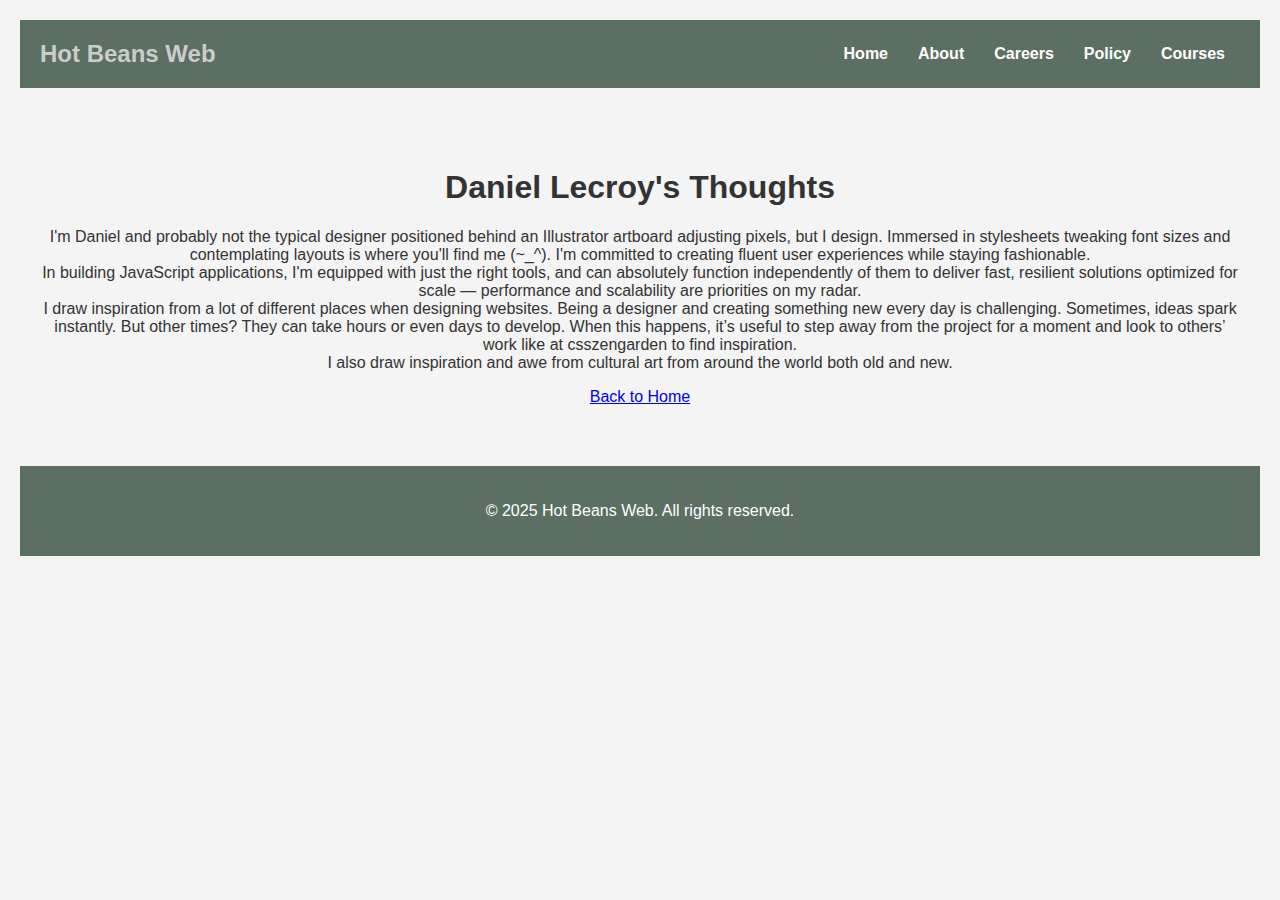
<file: daniel.html>
<!DOCTYPE html>
<html lang="en">
<head>
    <meta charset="UTF-8">
    <meta name="viewport" content="width=device-width, initial-scale=1.0">
    <title>Daniel Lecroy's Thoughts - Hot Beans Web</title>
    <link rel="stylesheet" href="styles.css">
</head>
<body>
    <header>
        <div><a href="index.html" class="logo">Hot Beans Web</a></div>
        <nav>
            <ul>
                <li><a href="index.html">Home</a></li>
                <li><a href="about.html">About</a></li>
                <li><a href="careers.html">Careers</a></li>
                <li><a href="policy.html">Policy</a></li>
                <li><a href="courses.html">Courses</a></li>
            </ul>
        </nav>
    </header>

    <section>
        <h1>Daniel Lecroy's Thoughts</h1>
        <p>I'm Daniel and probably not the typical designer positioned behind an Illustrator artboard adjusting pixels, but I design.
            Immersed in stylesheets tweaking font sizes and contemplating layouts is where you'll find me (~_^).
            I'm committed to creating fluent user experiences while staying fashionable.<br>
            In building JavaScript applications, I'm equipped with just the right tools, and can absolutely function independently
            of them to deliver fast, resilient solutions optimized for scale — performance and scalability are priorities on my radar.<br>
            I draw inspiration from a lot of different places when designing websites. Being a designer and creating something new every day is challenging.
            Sometimes, ideas spark instantly. But other times? They can take hours or even days to develop.
            When this happens, it’s useful to step away from the project for a moment and look to others’ work like at csszengarden to find inspiration.<br>
            I also draw inspiration and awe from cultural art from around the world both old and new.
        </p>
        <a href="index.html">Back to Home</a>
    </section>

    <footer>
        <p>&copy; 2025 Hot Beans Web. All rights reserved.</p>
    </footer>
</body>
</html>
</file>
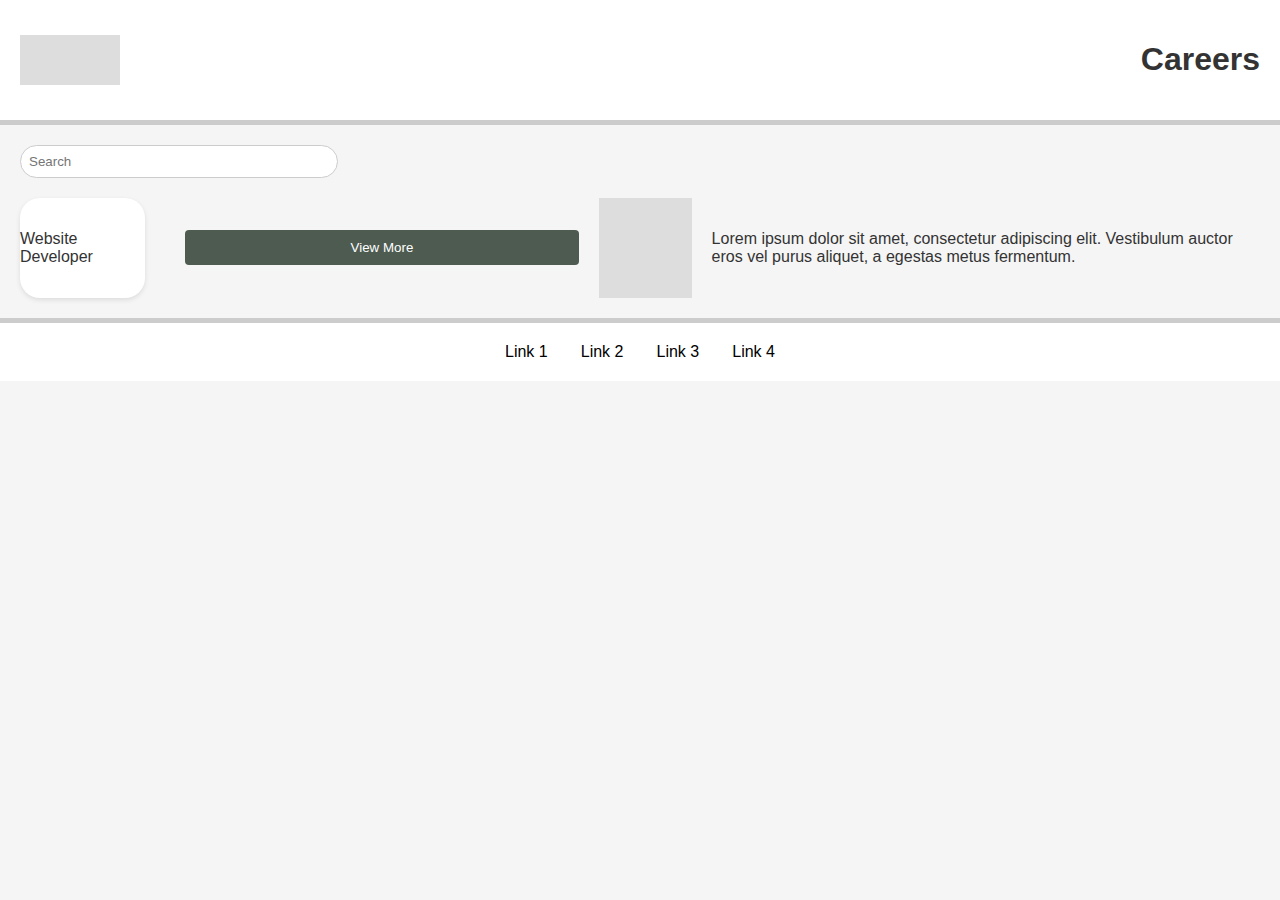
<file: fcareers.html>
<!DOCTYPE html>
<html lang="en">
<head>
    <meta charset="UTF-8">
    <meta name="viewport" content="width=device-width, initial-scale=1.0">
    <title>Careers - Hot Beans Web</title>
    <link rel="stylesheet" href="styles.css">
    <style>
        body {
            font-family: Arial, sans-serif;
            margin: 0;
            padding: 0;
            background-color: #f5f5f5;
        }
        header {
            display: flex;
            align-items: center;
            justify-content: space-between;
            padding: 20px;
            background-color: white;
            border-bottom: 5px solid #ccc;
        }
        .logo {
            width: 100px;
            height: 50px;
            background-color: #ddd;
        }
        .search-bar {
            margin: 20px;
            display: flex;
            align-items: center;
        }
        .search-bar input {
            padding: 8px;
            width: 300px;
            border-radius: 20px;
            border: 1px solid #ccc;
        }
        .job-listing {
            margin: 20px;
            display: flex;
            align-items: center;
            gap: 20px;
        }
        .job-card {
            width: 200px;
            height: 100px;
            background-color: white;
            border-radius: 20px;
            display: flex;
            align-items: center;
            justify-content: center;
            box-shadow: 0 2px 5px rgba(0, 0, 0, 0.1);
        }
        .job-card button {
            margin-top: 10px;
            padding: 5px 10px;
            border: none;
            background-color: #ccc;
            border-radius: 10px;
        }
        .job-description {
            flex-grow: 1;
            display: flex;
            align-items: center;
            gap: 20px;
        }
        .job-description .image-placeholder {
            width: 150px;
            height: 100px;
            background-color: #ddd;
        }
        .footer {
            padding: 20px;
            background-color: white;
            border-top: 5px solid #ccc;
            text-align: center;
        }
        .footer a {
            margin: 0 10px;
            text-decoration: none;
            color: black;
        }
    </style>
</head>
<body>
    <header>
        <div class="logo"></div>
        <h1>Careers</h1>
    </header>
    
    <div class="search-bar">
        <input type="text" placeholder="Search">
    </div>
    
    <div class="job-listing">
        <div class="job-card">
            Website Developer 

        </div><br>
        <button>View More</button>
        <div class="job-description">
            <div class="image-placeholder"></div>
            <p>Lorem ipsum dolor sit amet, consectetur adipiscing elit. Vestibulum auctor eros vel purus aliquet, a egestas metus fermentum.</p>
        </div>
    </div>
    
    <footer class="footer">
        <a href="#">Link 1</a> | <a href="#">Link 2</a> | <a href="#">Link 3</a> | <a href="#">Link 4</a>
    </footer>
</body>
</html>
</file>
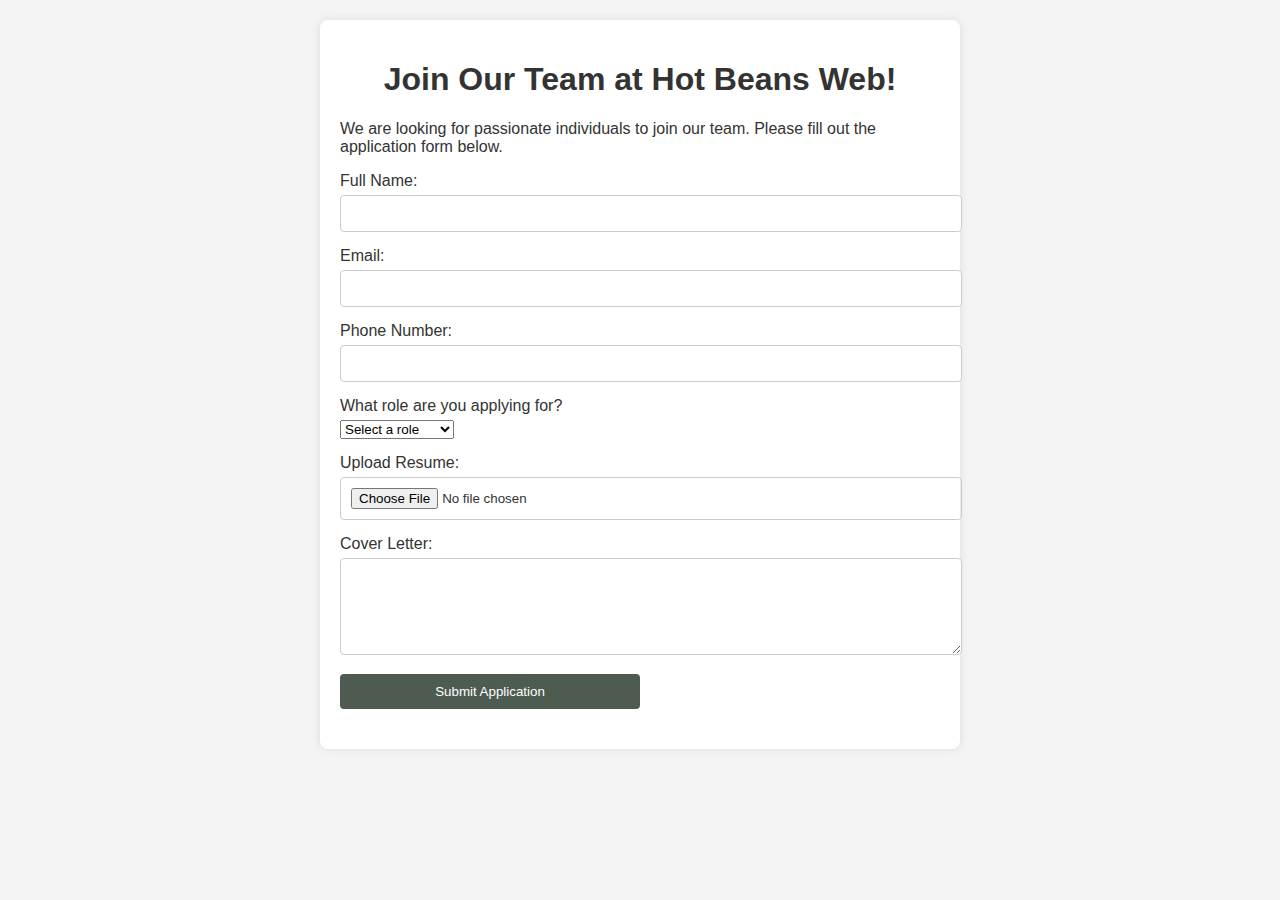
<file: form.html>
<!DOCTYPE html>
<html lang="en">
<head>
    <meta charset="UTF-8">
    <meta name="viewport" content="width=device-width, initial-scale=1.0">
    <title>Hot Beans Web - Job Application</title>
    <link rel="stylesheet" href="styles.css">
</head>
<body>
    <div class="container">
        <h1>Join Our Team at Hot Beans Web!</h1>
        <p>We are looking for passionate individuals to join our team. Please fill out the application form below.</p>
        
        <form id="applicationForm">
            <div class="form-group">
                <label for="name">Full Name:</label>
                <input type="text" id="name" name="name" required>
            </div>
            <div class="form-group">
                <label for="email">Email:</label>
                <input type="email" id="email" name="email" required>
            </div>
            <div class="form-group">
                <label for="phone">Phone Number:</label>
                <input type="tel" id="phone" name="phone" required>
            </div>
            <div class="form-group">
                <label for="role">What role are you applying for?</label>
                <select id="role" name="role" required>
                    <option value="" disabled selected>Select a role</option>
                    <option value="web-developer">Web Developer</option>
                    <option value="web-designer">Web Designer</option>
                </select>
            </div>
            <div class="form-group">
                <label for="resume">Upload Resume:</label>
                <input type="file" id="resume" name="resume" accept=".pdf,.doc,.docx" required>
            </div>
            <div class="form-group">
                <label for="coverLetter">Cover Letter:</label>
                <textarea id="coverLetter" name="coverLetter" rows="5" required></textarea>
            </div>
            <button type="submit">Submit Application</button>
        </form>
        
        <div id="responseMessage" class="response-message"></div>
    </div>

    <script src="script.js"></script>
</body>
</html>
</file>
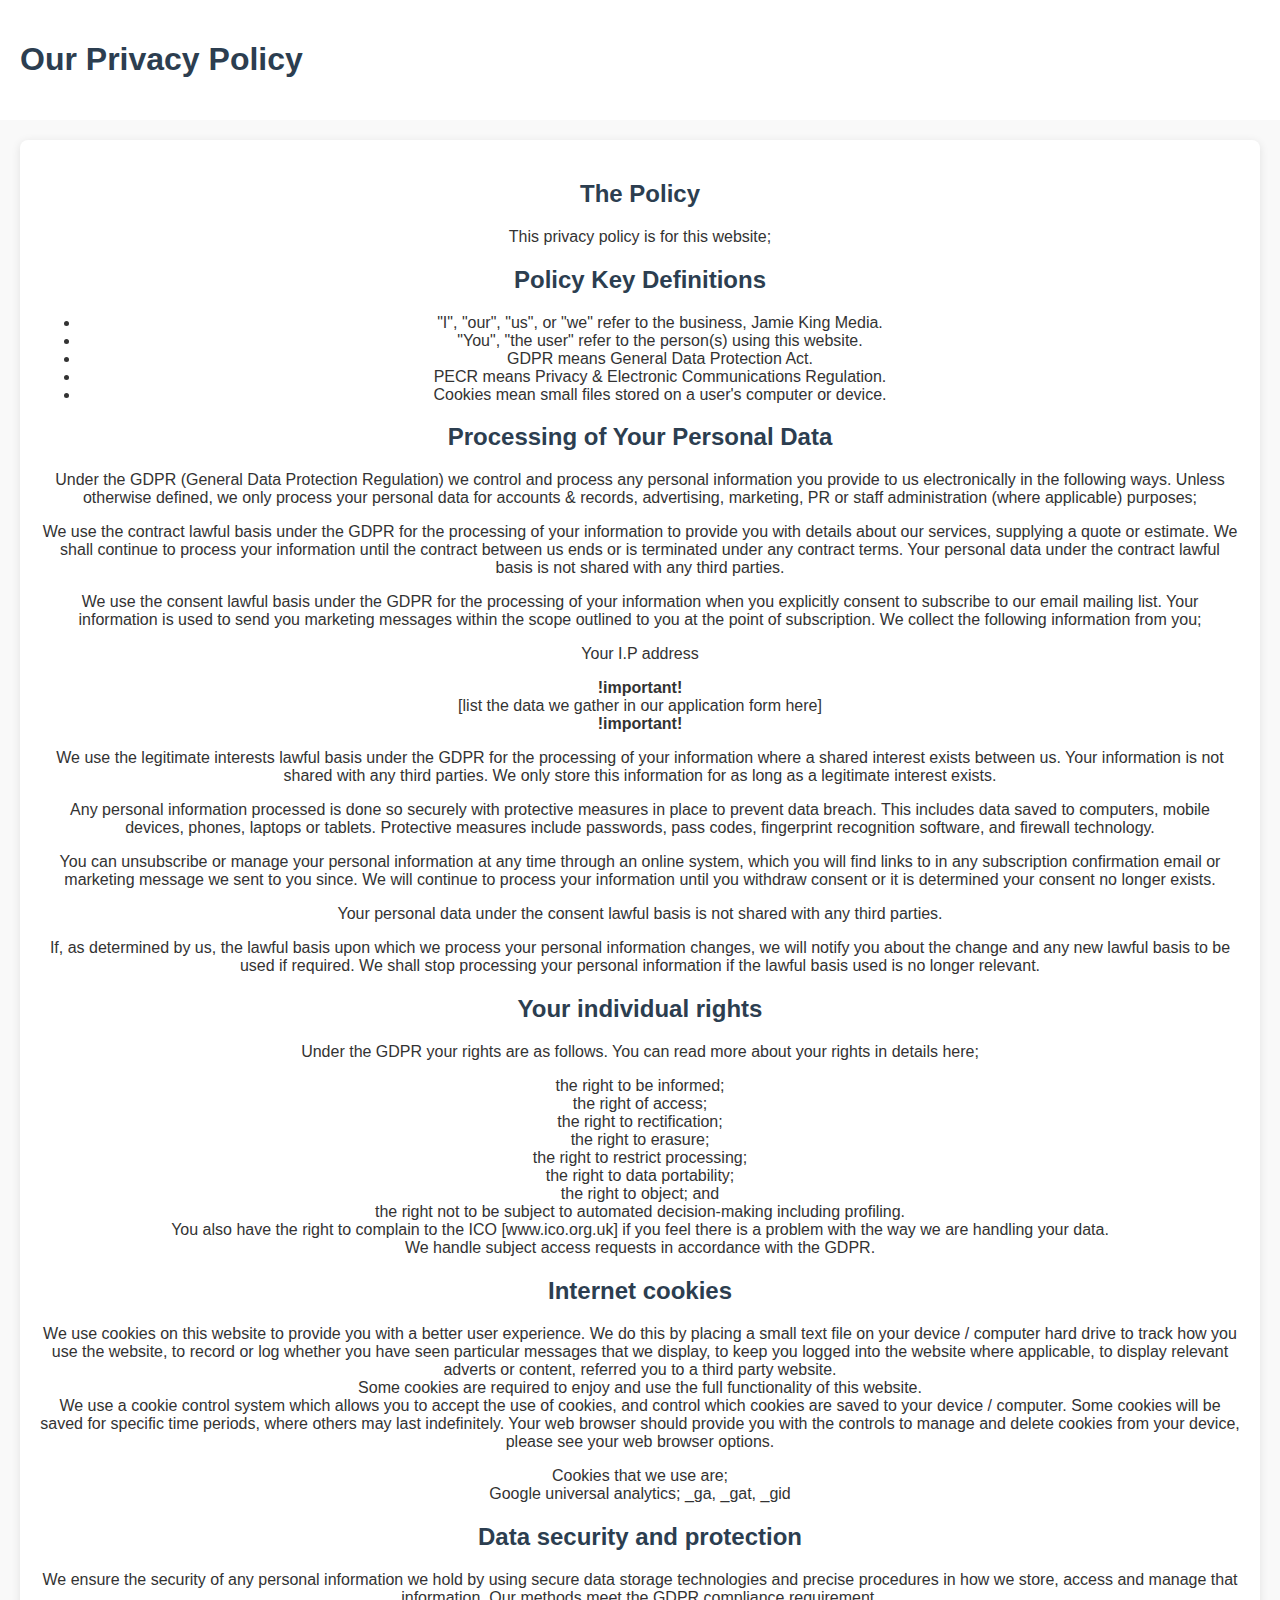
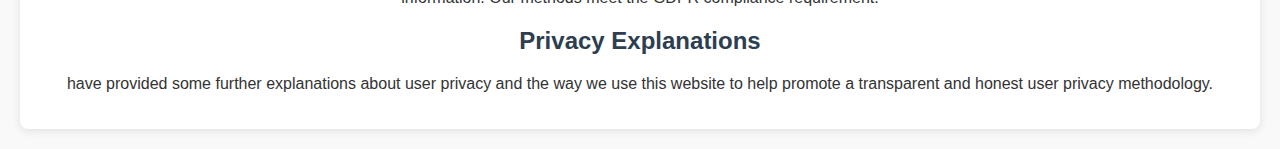
<file: policy.html>
<!DOCTYPE html>
<html lang="en">
<head>
    <meta charset="UTF-8">
    <meta name="viewport" content="width=device-width, initial-scale=1.0">
    <title>Privacy Policy - Hot Beans Web</title>
    <link rel="stylesheet" href="styles.css" >
    <style>
        body {
            font-family: Arial, sans-serif;
            margin: 0;
            padding: 0;
            background-color: #f9f9f9;
            color: #333;
        }
        .bg {
            background-image: url("Offices.jpg");
        height: 50%;
    }
        header {
            background-color: #fff;
            padding: 20px;
            text-align: center;
        }
        h1, h2 {
            color: #2c3e50;
        }
        section {
            background-color: #fff;
            margin: 20px;
            padding: 20px;
            border-radius: 8px;
            box-shadow: 0 2px 10px rgba(0, 0, 0, 0.1);
        }
        footer {
            text-align: center;
            padding: 10px;
            background-color: #fff;
            position: relative;
            bottom: 0;
            width: 100%;
        }
    </style>
</head>
    <body>
        <header>
            <h1> Our Privacy Policy</h1>
            <nav>
                <ul>
                    <li><a href="index.html">Home</a></li>
                    <li><a href="about.html">About</a></li>
                    <li><a href="careers.html">Careers</a></li>
                    <li><a href="policy.html">Policy</a></li>
                    <li><a href="courses.html">Courses</a></li>
                </ul>
            </nav>
        </header>
    
        <section>
            <h2>The Policy</h2>
            <p>This privacy policy is for this website;</p>
    
            <h2>Policy Key Definitions</h2>
            <ul>
                <li>"I", "our", "us", or "we" refer to the business, Jamie King Media.</li>
                <li>"You", "the user" refer to the person(s) using this website.</li>
                <li>GDPR means General Data Protection Act.</li>
                <li>PECR means Privacy & Electronic Communications Regulation.</li>
                <li>Cookies mean small files stored on a user's computer or device.</li>
            </ul>
    
            <h2>Processing of Your Personal Data</h2>
            <p>Under the GDPR (General Data Protection Regulation) we control and process any personal information you provide to us electronically in the following ways. Unless otherwise defined, we only process your personal data for accounts & records, advertising, marketing, PR or staff administration (where applicable) purposes;</p>
            <p>We use the contract lawful basis under the GDPR for the processing of your information to provide you with details about our services, supplying a quote or estimate. We shall continue to process your information until the contract between us ends or is terminated under any contract terms. Your personal data under the contract lawful basis is not shared with any third parties.</p>
            <p>We use the consent lawful basis under the GDPR for the processing of your information when you explicitly consent to subscribe to our email mailing list. Your information is used to send you marketing messages within the scope outlined to you at the point of subscription. We collect the following information from you;</p>
            <p>Your I.P address</p>
            <p><strong>!important!</strong><br>
            [list the data we gather in our application form here]<br>
            <strong>!important!</strong></p>
            <p>We use the legitimate interests lawful basis under the GDPR for the processing of your information where a shared interest exists between us. Your information is not shared with any third parties. We only store this information for as long as a legitimate interest exists.</p>
            <p>Any personal information processed is done so securely with protective measures in place to prevent data breach. This includes data saved to computers, mobile devices, phones, laptops or tablets. Protective measures include passwords, pass codes, fingerprint recognition software, and firewall technology.</p>
            <p>You can unsubscribe or manage your personal information at any time through an online system, which you will find links to in any subscription confirmation email or marketing message we sent to you since. We will continue to process your information until you withdraw consent or it is determined your consent no longer exists.</p>
            <p> Your personal data under the consent lawful basis is not shared with any third parties.</p>
            <p>If, as determined by us, the lawful basis upon which we process your personal information changes, we will notify you about the change and any new lawful basis to be used if required. We shall stop processing your personal information if the lawful basis used is no longer relevant.</p>

            <h2>Your individual rights</h2>
            <p>Under the GDPR your rights are as follows. You can read more about your rights in details here;</p>

            <p>
                the right to be informed;<br>
                the right of access;<br>
                the right to rectification;<br>
                the right to erasure;<br>
                the right to restrict processing;<br>
                the right to data portability;<br>
                the right to object; and<br>
                the right not to be subject to automated decision-making including profiling.<br>
                You also have the right to complain to the ICO [www.ico.org.uk] if you feel there is a problem with the way we are handling your data.
                <br>
                We handle subject access requests in accordance with the GDPR.

            </p>
            <h2>Internet cookies</h2>
            <p>We use cookies on this website to provide you with a better user experience. We do this by placing a small text file on your device / computer hard drive to track how you use the website, to record or log whether you have seen particular messages that we display, to keep you logged into the website where applicable, to display relevant adverts or content, referred you to a third party website.
            <br>
            Some cookies are required to enjoy and use the full functionality of this website.
            <br>
            We use a cookie control system which allows you to accept the use of cookies, and control which cookies are saved to your device / computer. Some cookies will be saved for specific time periods, where others may last indefinitely. Your web browser should provide you with the controls to manage and delete cookies from your device, please see your web browser options.</p>
            <p>Cookies that we use are;<br>
            Google universal analytics; _ga, _gat, _gid</p>

            <h2>Data security and protection</h2>
           <p> We ensure the security of any personal information we hold by using secure data storage technologies and precise procedures in how we store, access and manage that information. Our methods meet the GDPR compliance requirement.</p>
            <h2> Privacy Explanations</h2>
            <p> have provided some further explanations about user privacy and the way we use this website to help promote a transparent and honest user privacy methodology.</p>
        </section>

    </body>
</file>
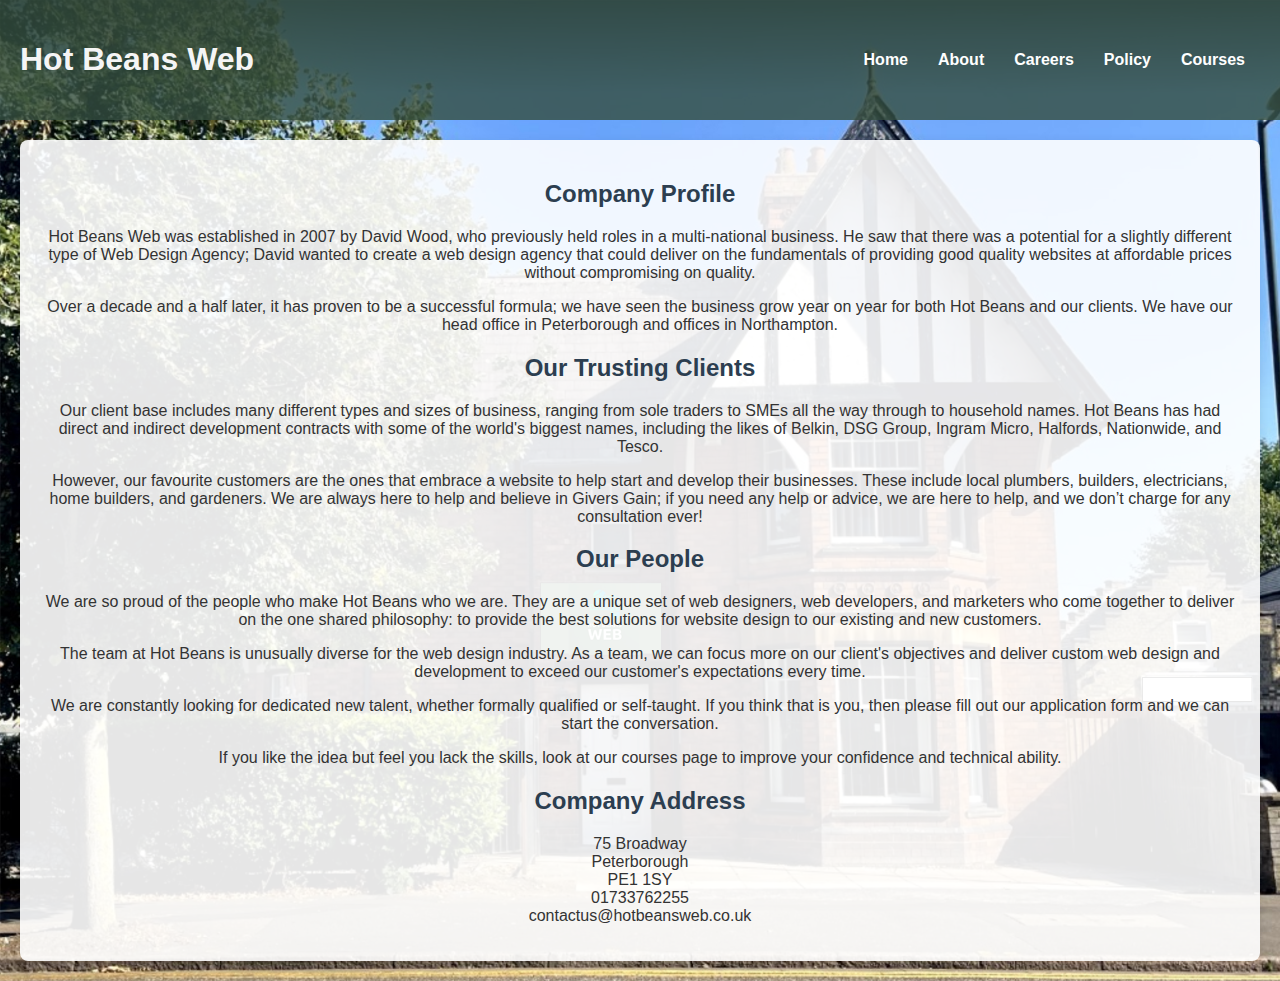
<file: Hot Beans Web/about.html>
<!DOCTYPE html>
<html lang="en">
<head>
    <meta charset="UTF-8">
    <meta name="viewport" content="width=device-width, initial-scale=1.0">
    <title>About Us - Hot Beans Web</title>
    <link rel="stylesheet" href="styles.css">
    <style>
        body {
            font-family: Arial, sans-serif;
            margin: 0;
            padding: 0;
            background-image: url('Offices.jpg');
            background-size: cover;
            color: #333;
        }
        header {
            background-color: rgba(52, 78, 63, 0.8);
            padding: 20px;
            text-align: center;
            display: flex;
        }
        h1, h2 {
            color: #2c3e50;
        }
        h1 a{
            text-decoration: none;
            color:whitesmoke;
        }
        section {
            background-color: rgba(255, 255, 255, 0.9);
            margin: 20px;
            padding: 20px;
            border-radius: 8px;
            box-shadow: 0 2px 10px rgba(0, 0, 0, 0.1);
        }
        footer {
            text-align: center;
            padding: 10px;
            background-color: rgba(255, 255, 255, 0.8);
            position: relative;
            bottom: 0;
            width: 100%;
        }
    </style>
</head>
<body>
    <header>
        <h1><a href="index.html">Hot Beans Web</a></h1>
        <nav>
            <ul>
                <li><a href="index.html">Home</a></li>
                <li><a href="about.html">About</a></li>
                <li><a href="careers.html">Careers</a></li>
                <li><a href="policy.html">Policy</a></li>
                <li><a href="courses.html">Courses</a></li>
            </ul>
        </nav>
    </header>

    <section>
        <h2>Company Profile</h2>
        <p>Hot Beans Web was established in 2007 by David Wood, who previously held roles in a multi-national business. He saw that there was a potential for a slightly different type of Web Design Agency; David wanted to create a web design agency that could deliver on the fundamentals of providing good quality websites at affordable prices without compromising on quality.</p>
        <p>Over a decade and a half later, it has proven to be a successful formula; we have seen the business grow year on year for both Hot Beans and our clients. We have our head office in Peterborough and offices in Northampton.</p>

        <h2>Our Trusting Clients</h2>
        <p>Our client base includes many different types and sizes of business, ranging from sole traders to SMEs all the way through to household names. Hot Beans has had direct and indirect development contracts with some of the world's biggest names, including the likes of Belkin, DSG Group, Ingram Micro, Halfords, Nationwide, and Tesco.</p>
        <p>However, our favourite customers are the ones that embrace a website to help start and develop their businesses. These include local plumbers, builders, electricians, home builders, and gardeners. We are always here to help and believe in Givers Gain; if you need any help or advice, we are here to help, and we don’t charge for any consultation ever!</p>

        <h2>Our People</h2>
        <p>We are so proud of the people who make Hot Beans who we are. They are a unique set of web designers, web developers, and marketers who come together to deliver on the one shared philosophy: to provide the best solutions for website design to our existing and new customers.</p>
        <p>The team at Hot Beans is unusually diverse for the web design industry. As a team, we can focus more on our client's objectives and deliver custom web design and development to exceed our customer's expectations every time.</p>
        <p>We are constantly looking for dedicated new talent, whether formally qualified or self-taught. If you think that is you, then please fill out our application form and we can start the conversation.</p>
        <p>If you like the idea but feel you lack the skills, look at our courses page to improve your confidence and technical ability.</p>

        <h2>Company Address</h2>
        <p>75 Broadway<br>
          Peterborough<br>
          PE1 1SY<br>

          01733762255<br>
          contactus@hotbeansweb.co.uk
        </p>
    </section>
</body>
</file>
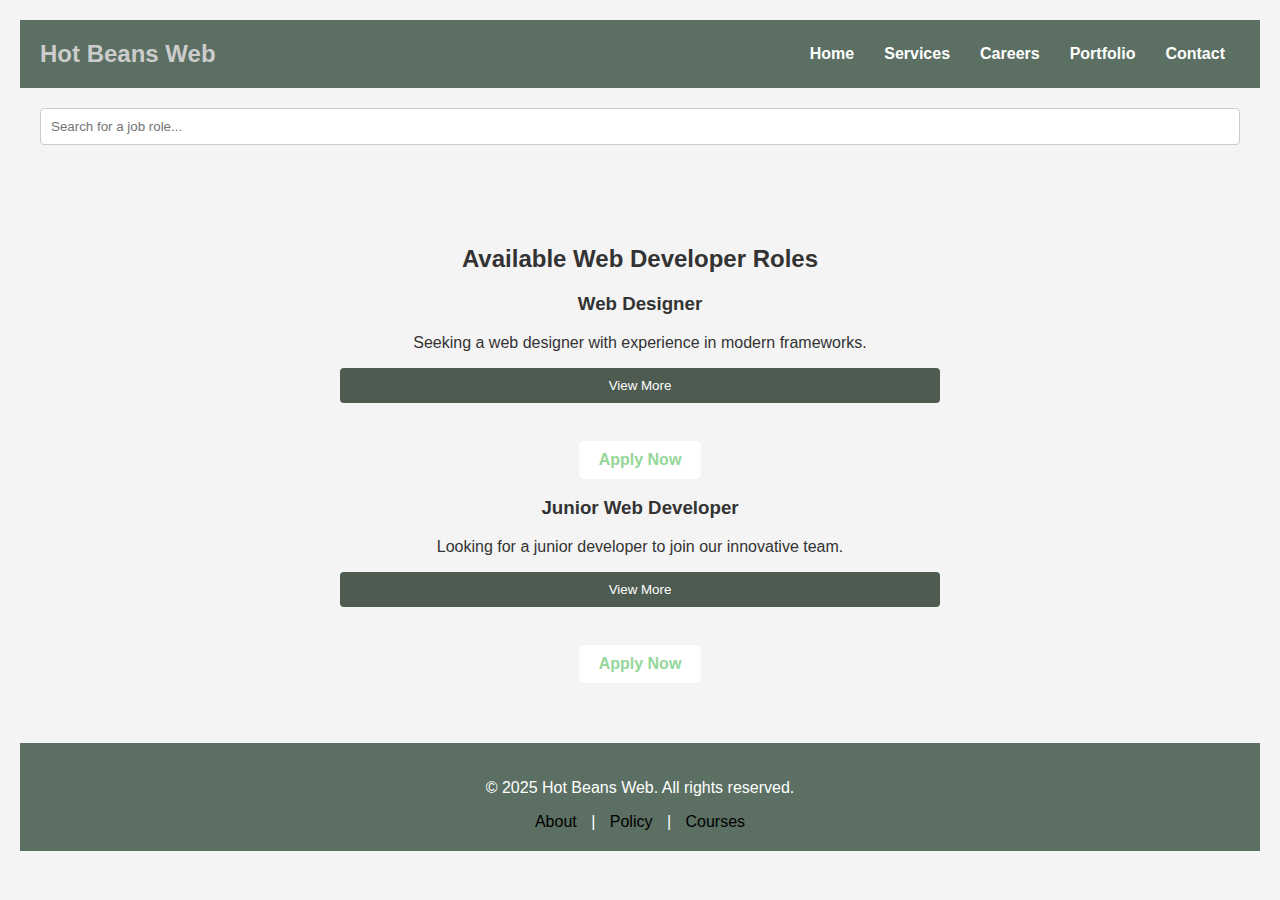
<file: Hot Beans Web/careers.html>
<!DOCTYPE html>
<html lang="en">
<head>
    <meta charset="UTF-8">
    <meta name="viewport" content="width=device-width, initial-scale=1.0">
    <title> Careers - Hot Beans Web</title>

    <link rel="stylesheet" href="styles.css">
    <script type="text/javascript" src="script.js"></script>
</head>
<body>
    <script type="text/javascript" src="script.js"></script>
    <header>
        <div> <a href="index.html" class="logo">Hot Beans Web</a></div>
        <nav>
            <ul>
                <li><a href="index.html">Home</a></li>
                <li><a href="services.html">Services</a></li>
                <li><a href="fcareers.html">Careers</a></li>
                <li><a href="portfolio.html">Portfolio</a></li>
                <li><a href="contact.html">Contact</a></li>
            </ul>
        </nav>
    </header>

    <div class="search-bar">
        <input type="text" id="jobSearch" placeholder="Search for a job role..." onkeyup="filterJobs()">
    </div>
    <p id="noResultsMessage" style="display:none; color:red;">No matching job roles found.</p> 

    <script type="text/javascript" src="script.js"></script>
    <section id="job-list">
        <h2>Available Web Developer Roles</h2>
        
        <div class="job">
            <h3>Web Designer</h3>
            <p>Seeking a web designer with experience in modern frameworks.</p>
            <button onclick="showJobDetails(1)">View More</button>
        </div><br>
        
        <div class="apply-button">
            <a href="form.html" class="cta">Apply Now</a>
        </div>

        <div class="job">
            <h3>Junior Web Developer</h3>
            <p>Looking for a junior developer to join our innovative team.</p>
            <button onclick="showJobDetails(2)">View More</button>
        </div><br>

        <div class="apply-button">
            <a href="form.html" class="cta">Apply Now</a>
        </div>
    </section>
    
    <section id="job-details-1" class="job-details" style="display:none;">
        <h2> Web Designer</h2>
        <p>You'll be involved in the technical and graphical aspects of pages and will determine the look of the website as well as how it works. You may also be responsible for the maintenance of an existing site.
            The term web developer is sometimes used interchangeably with web designer, but this is misguided. Web developing is a more specialist role, focusing on the back-end development of a website, using programming languages to make the web design a reality that works well.
            The growth in touchscreen phones and tablet devices has dictated a new way of designing websites, with the web designer needing to ensure that web pages are responsive no matter what type of device is being used. Therefore, the need to test websites at different stages of design and on a variety of devices, has become an important aspect of the job.
            We are seeking a talented Web Designer to work with our team of programmers, and to join our ever-expanding creative team.<br>

        </p>


        <h3>Responsibilities:</h3>
        <ul>
            <p>Be working on a multitude of diverse creative projects for different audiences and markets.<br>
                Will be responsible for the production of digital assets and website designs.<br>
                Execute all visual design stages from concept to final hand-off to engineering<br>
                Conceptualize original website design ideas that bring simplicity and user friendliness to complex roadblocks<br>
                Create wireframes, storyboards, user flows, process flows and site maps to communicate interaction and design ideas<br>
                Present and defend designs and key deliverables to peers and executive level stakeholders<br>
                Establish and promote design guidelines, best practices and standards</p>
            
        </ul>    
        <h3>Essentials:</h3>
            <p> Proficiency in Photoshop, Illustrator or other visual design and wire-framing tools<br>
                Proficiency in HTML, CSS and JavaScript for rapid prototyping<br>
                Experience working in an Agile/Scrum development process<br>
                Excellent visual design skills with sensitivity to user-system interaction<br>
                Ability to solve problems creatively and effectively<br>
                Up-to-date with the latest Web trends, techniques and technologies<br>
                Proven experience as a Digital / Web Designer – ideally with marketing agency experience. A portfolio of work will be required pre-interview.<br>
                High level of proficiency in Adobe Creative Suite (Photoshop, InDesign, Illustrator and XD).<br>
                Solid experience in creating wireframes, storyboards, user flows, process flows and site maps<br>
                A great team player.<br>
                Strong verbal and written communication skills.<br>
                High level of attention to detail and ability to stick to brand guidelines.<br>
                Proven ability to initiate and manage projects, including working to tight deadlines and managing your own workloads.<br>
                Demonstrable passion for new technologies and design trends.<br>
            </p>    
        <h3>Desirable</h3>
            <p> Experience using Figma <br>
                Experience with client-facing communications.<br>
                Experience of UX / UI Research and Implementation<br>
            </p>.
        <h3>What we offer:</h3>
            <ul>
                <li>Competitive Salary.</li>
                <li>Additional Holiday to be taken on your birthday</li>
                <li> Company Bonus schemes.<br>
                    Flexible working – 1 day per week guaranteed from home, if desired.<br>
                    Regular team outings and socials.<br>
                    A relaxed, fun and dynamic working environment<br>
                </li>
            </ul>
        <p>Job Types: Full-time, Permanent<br>
                Salary: £24,000.00-£30,000.00 per year<br>
                <li>Additional pay:</li>
                Bonus scheme
                Performance bonus
                Yearly bonus
                
                <li>Benefits:</li>
                Casual dress
                Company events
                Work from home
                
                <li>Schedule:</li>
                Monday to Friday
        </p>
        <button onclick="goBack()">Back to Listings</button>
    </section>
    
    <section id="job-details-2" class="job-details" style="display:none;">
        <h2>Web Developer</h2>
        <p>
            We are now looking to build our in-house systems development team with the appointment of a junior web developer.
            The successful candidate will help develop  back and front-end systems for our clients including eCommerce and B2B systems where you can see your ideas come to life.
            As a small development team, you will have to opportunity to work across multiple technical domains developing a breadth of skills.<br>

        </p>


        <h3>Responsibilities:</h3>
        <ul>
            <p>Your primary task as a web developer will be to create reliable and high-performing web-based applications and services.<br> 
                Focusing solely on the underlying software and databases and working with other teams on the interface and visual design.<br>
                Establish and promote design guidelines, best practices and standards<br>
            </p>
        </ul>    
        <h3>Essentials:</h3>
            <p> Experience with HTML, CSS, & JavaScript<br>
                Exposure or Experience with one or more procedural programming languages, such as PHP, Java, C# (.Net), Python, CFML.<br>
                Exposure or Experience with one or more associated technologies:
                Database technologies (SQL Server, MySQL), Windows Server or Linux Distributions, Development Tools, (IDEs, CLIs, Toolchains), Git (Or another VCS)
                An Organised and Pragmatic approach to Solving Problems.<br>
                The ability to work as part of a team including both technical and non-technical members.<br>
                Proven ability to initiate and manage projects, including working to tight deadlines and managing your own workloads.<br>
                Demonstrable passion for new technologies and design trends.<br>
            </p>    
        <h3>Desirable</h3>
            <p> In addition to the above the Ideal candidate would have experience working with the Salesforce platform.</p>.
        
        <h3>What we offer:</h3>
            <ul>
                <li>Competitive Salary.</li>
                <li>Additional Holiday to be taken on your birthday</li>
                <li> Company Bonus schemes.<br>
                    Flexible working – 1 day per week guaranteed from home, if desired.<br>
                    Regular team outings and socials.<br>
                    A relaxed, fun and dynamic working environment<br>
                </li>
            </ul>

        <p>Job Types: Full-time, Permanent<br>
            Salary: £24,000.00-£30,000.00 per year<br>
            <li>Additional pay:</li>
            Bonus scheme
            Performance bonus
            Yearly bonus
            
            <li>Benefits:</li>
            Casual dress
            Company events
            Work from home
            
            <li>Schedule:</li>
            Monday to Friday
        </p>
        <button onclick="goBack()">Back to Listings</button>
    </section>
    
    <footer class="footer">
        <p>&copy; 2025 Hot Beans Web. All rights reserved.</p>

        <a href="about.html">About</a> | <a href="policy.html">Policy</a> | <a href="courses.html">Courses</a>
    </footer>
    <script type="text/javascript" src="script.js"></script>
</body>
</html>
</file>
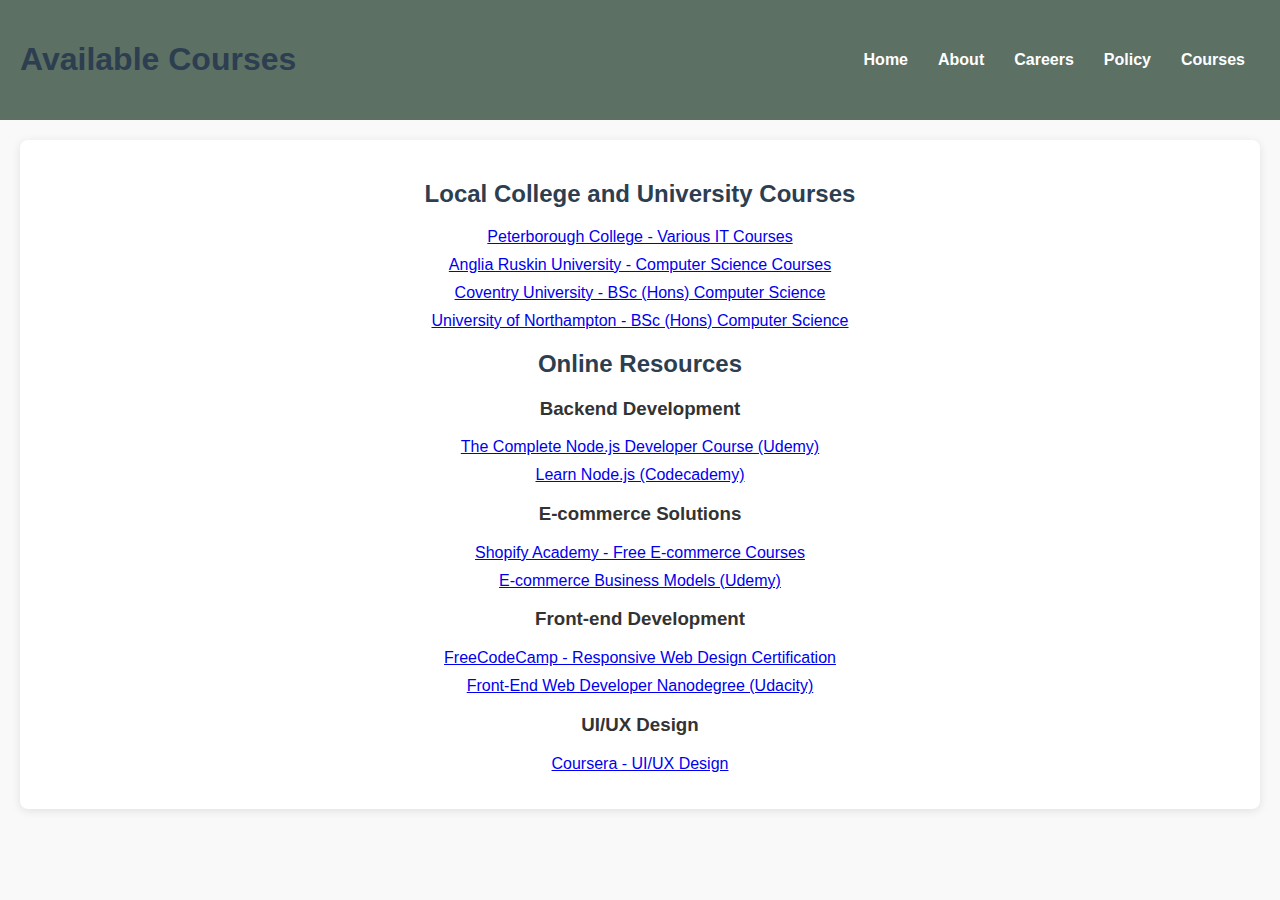
<file: Hot Beans Web/courses.html>
<!DOCTYPE html>
<html lang="en">
<head>
    <meta charset="UTF-8">
    <meta name="viewport" content="width=device-width, initial-scale=1.0">
    <title>Courses - Hot Beans Web</title>
    <link rel="stylesheet" href="styles.css">
    <style>
        body {
            font-family: Arial, sans-serif;
            margin: 0;
            padding: 0;
            background-color: #f9f9f9;
            color: #333;
        }
        h1, h2 {
            color: #2c3e50;
        }
        section {
            background-color: #fff;
            margin: 20px;
            padding: 20px;
            border-radius: 8px;
            box-shadow: 0 2px 10px rgba(0, 0, 0, 0.1);
        }
        ul {
            list-style-type: none;
            padding: 0;
        }
        li {
            margin: 10px 0;
        }
        footer {
            text-align: center;
            padding: 10px;
            background-color: #fff;
            position: relative;
            bottom: 0;
            width: 100%;
        }
    </style>
</head>
<body>
    <header>
        <h1>Available Courses</h1>
        <nav>
            <ul>
                <li><a href="index.html">Home</a></li>
                <li><a href="about.html">About</a></li>
                <li><a href="careers.html">Careers</a></li>
                <li><a href="policy.html">Policy</a></li>
                <li><a href="courses.html">Courses</a></li>
            </ul>
        </nav>
    </header>

    <section>
        <h2>Local College and University Courses</h2>
        <ul>
            <li><a href="https://www.peterborough.ac.uk/courses" target="_blank">Peterborough College - Various IT Courses</a></li>
            <li><a href="https://www.anglia.ac.uk/study/undergraduate-courses" target="_blank">Anglia Ruskin University - Computer Science Courses</a></li>
            <li><a href="https://www.coventry.ac.uk/course/undergraduate-computer-science" target="_blank">Coventry University - BSc (Hons) Computer Science</a></li>
            <li><a href="https://www.northampton.ac.uk/courses/computer-science-bsc-hons/" target="_blank">University of Northampton - BSc (Hons) Computer Science</a></li>
        </ul>

        <h2>Online Resources</h2>
        <h3>Backend Development</h3>
        <ul>
            <li><a href="https://www.udemy.com/course/the-complete-nodejs-developer-course-2/" target="_blank">The Complete Node.js Developer Course (Udemy)</a></li>
            <li><a href="https://www.codecademy.com/learn/learn-nodejs" target="_blank">Learn Node.js (Codecademy)</a></li>
        </ul>

        <h3> E-commerce Solutions</h3>
        <ul>
            <li><a href="https://www.shopify.com/learn" target="_blank">Shopify Academy - Free E-commerce Courses</a></li>
            <li><a href="https://www.udemy.com/course/ecommerce-business-models/" target="_blank">E-commerce Business Models (Udemy)</a></li>
        </ul>

        <h3><div id="Front-End">Front-end Development</div></h3>
        <ul>
            <li><a href="https://www.freecodecamp.org/" target="_blank">FreeCodeCamp - Responsive Web Design Certification</a></li>
            <li><a href="https://www.udacity.com/course/front-end-web-developer-nanodegree--nd0011" target="_blank">Front-End Web Developer Nanodegree (Udacity)</a></li>
        </ul>

        <h3>UI/UX Design</h3>
        <ul>
            <li><a href="https://www.coursera.org/specializations/ui-ux-design" target="_blank">Coursera - UI/UX Design</a></li>
        </ul>
    </section>
</body>
</file>
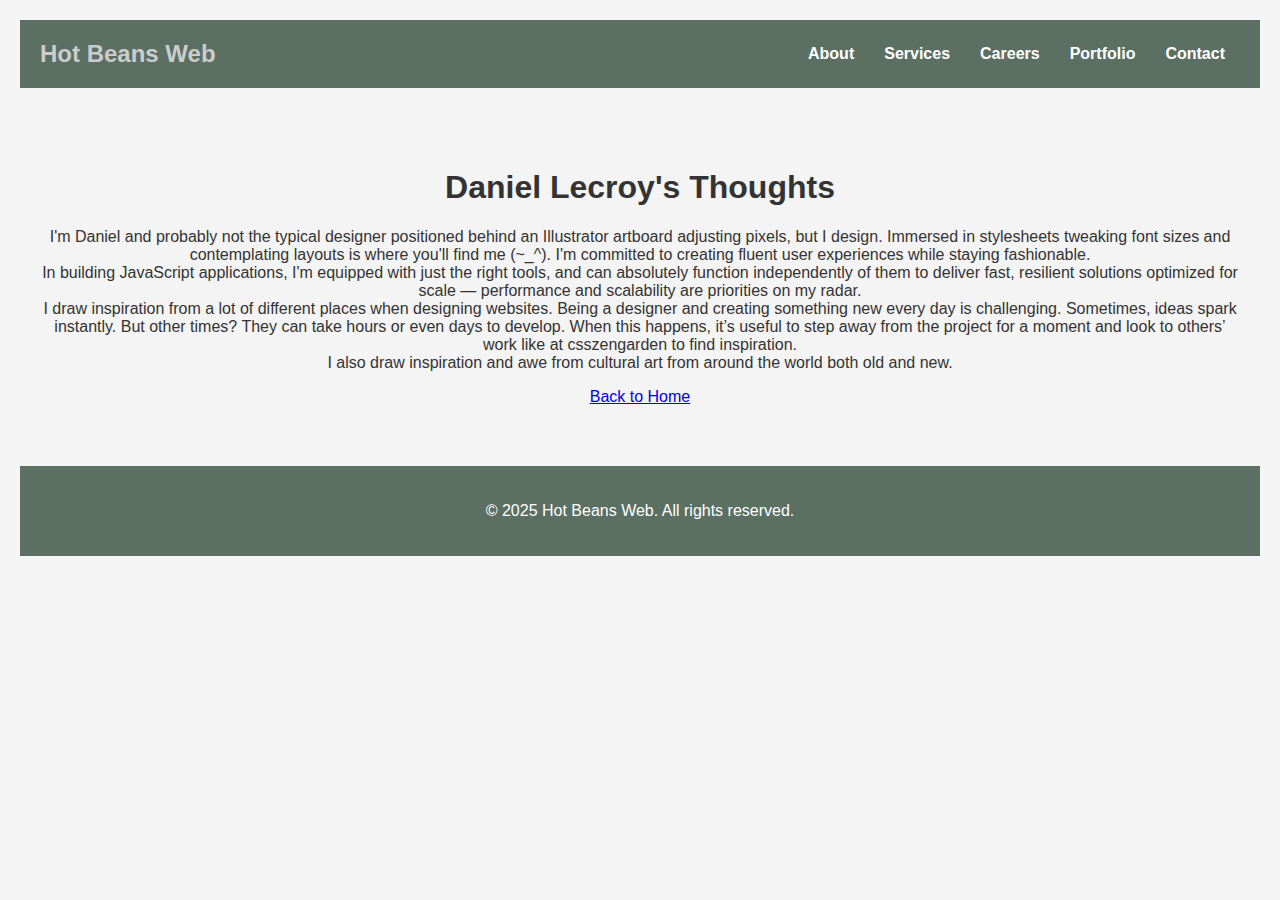
<file: Hot Beans Web/daniel.html>
<!DOCTYPE html>
<html lang="en">
<head>
    <meta charset="UTF-8">
    <meta name="viewport" content="width=device-width, initial-scale=1.0">
    <title>Daniel Lecroy's Thoughts - Hot Beans Web</title>
    <link rel="stylesheet" href="styles.css">
</head>
<body>
    <header>
        <div><a href="index.html" class="logo">Hot Beans Web</a></div>
        <nav>
            <ul>
                <li><a href="about.html">About</a></li>
                <li><a href="services.html">Services</a></li>
                <li><a href="careers.html">Careers</a></li>
                <li><a href="portfolio.html">Portfolio</a></li>
                <li><a href="contact.html">Contact</a></li>
            </ul>
        </nav>
    </header>

    <section>
        <h1>Daniel Lecroy's Thoughts</h1>
        <p>I'm Daniel and probably not the typical designer positioned behind an Illustrator artboard adjusting pixels, but I design.
            Immersed in stylesheets tweaking font sizes and contemplating layouts is where you'll find me (~_^).
            I'm committed to creating fluent user experiences while staying fashionable.<br>
            In building JavaScript applications, I'm equipped with just the right tools, and can absolutely function independently
            of them to deliver fast, resilient solutions optimized for scale — performance and scalability are priorities on my radar.<br>
            I draw inspiration from a lot of different places when designing websites. Being a designer and creating something new every day is challenging.
            Sometimes, ideas spark instantly. But other times? They can take hours or even days to develop.
            When this happens, it’s useful to step away from the project for a moment and look to others’ work like at csszengarden to find inspiration.<br>
            I also draw inspiration and awe from cultural art from around the world both old and new.
        </p>
        <a href="index.html">Back to Home</a>
    </section>

    <footer>
        <p>&copy; 2025 Hot Beans Web. All rights reserved.</p>
    </footer>
</body>
</html>
</file>
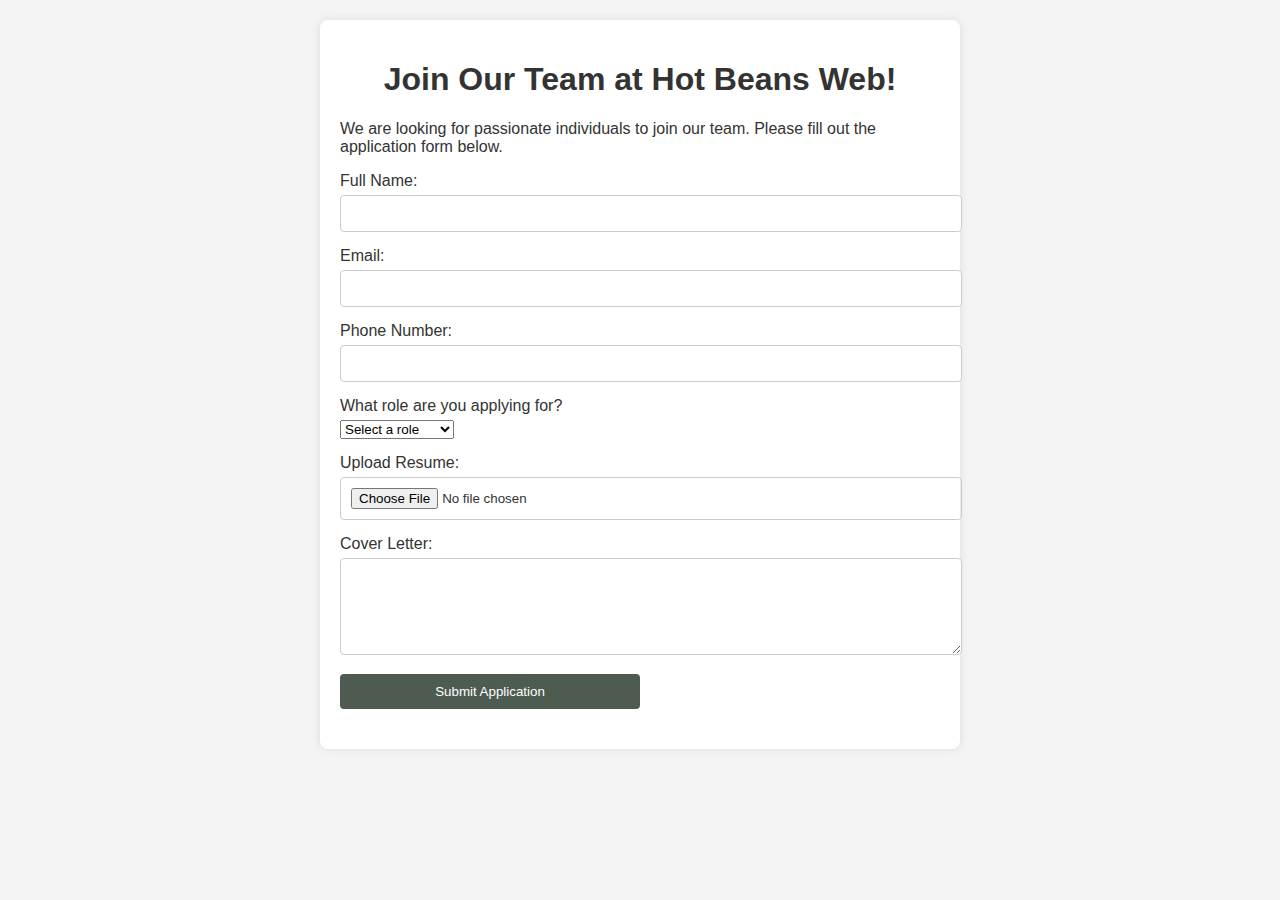
<file: Hot Beans Web/form.html>
<!DOCTYPE html>
<html lang="en">
<head>
    <meta charset="UTF-8">
    <meta name="viewport" content="width=device-width, initial-scale=1.0">
    <title>Hot Beans Web - Job Application</title>
    <link rel="stylesheet" href="styles.css">
</head>
<body>
    <div class="container">
        <h1>Join Our Team at Hot Beans Web!</h1>
        <p>We are looking for passionate individuals to join our team. Please fill out the application form below.</p>
        
        <form id="applicationForm">
            <div class="form-group">
                <label for="name">Full Name:</label>
                <input type="text" id="name" name="name" required>
            </div>
            <div class="form-group">
                <label for="email">Email:</label>
                <input type="email" id="email" name="email" required>
            </div>
            <div class="form-group">
                <label for="phone">Phone Number:</label>
                <input type="tel" id="phone" name="phone" required>
            </div>
            <div class="form-group">
                <label for="role">What role are you applying for?</label>
                <select id="role" name="role" required>
                    <option value="" disabled selected>Select a role</option>
                    <option value="web-developer">Web Developer</option>
                    <option value="web-designer">Web Designer</option>
                </select>
            </div>
            <div class="form-group">
                <label for="resume">Upload Resume:</label>
                <input type="file" id="resume" name="resume" accept=".pdf,.doc,.docx" required>
            </div>
            <div class="form-group">
                <label for="coverLetter">Cover Letter:</label>
                <textarea id="coverLetter" name="coverLetter" rows="5" required></textarea>
            </div>
            <button type="submit">Submit Application</button>
        </form>
        
        <div id="responseMessage" class="response-message"></div>
    </div>

    <script src="script.js"></script>
</body>
</html>
</file>
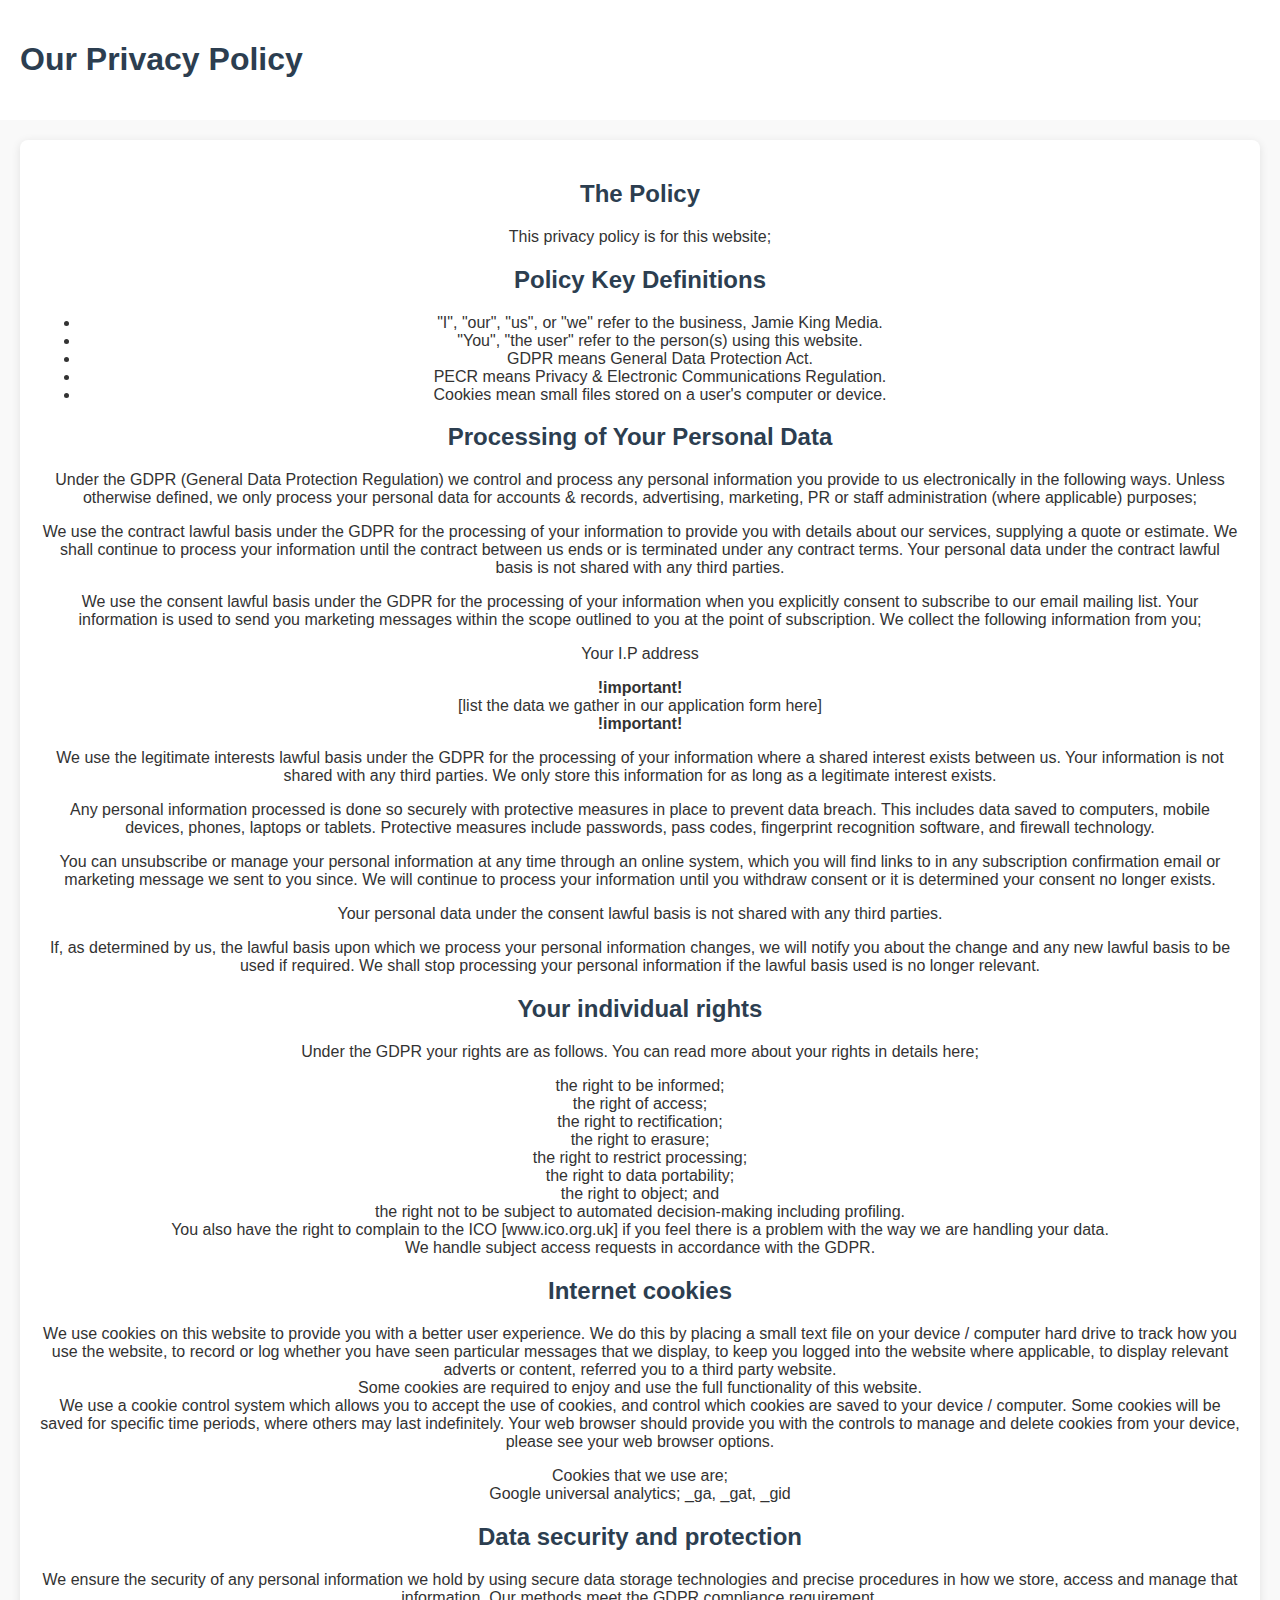
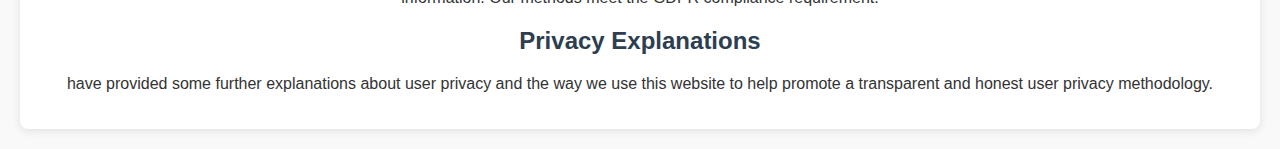
<file: Hot Beans Web/policy.html>
<!DOCTYPE html>
<html lang="en">
<head>
    <meta charset="UTF-8">
    <meta name="viewport" content="width=device-width, initial-scale=1.0">
    <title>Privacy Policy - Hot Beans Web</title>
    <link rel="stylesheet" href="styles.css" >
    <style>
        body {
            font-family: Arial, sans-serif;
            margin: 0;
            padding: 0;
            background-color: #f9f9f9;
            color: #333;
        }
        .bg {
            background-image: url("Offices.jpg");
        height: 50%;
    }
        header {
            background-color: #fff;
            padding: 20px;
            text-align: center;
        }
        h1, h2 {
            color: #2c3e50;
        }
        section {
            background-color: #fff;
            margin: 20px;
            padding: 20px;
            border-radius: 8px;
            box-shadow: 0 2px 10px rgba(0, 0, 0, 0.1);
        }
        footer {
            text-align: center;
            padding: 10px;
            background-color: #fff;
            position: relative;
            bottom: 0;
            width: 100%;
        }
    </style>
</head>
    <body>
        <header>
            <h1> Our Privacy Policy</h1>
            <nav>
                <ul>
                    <li><a href="index.html">Home</a></li>
                    <li><a href="about.html">About</a></li>
                    <li><a href="services.html">Services</a></li>
                    <li><a href="careers.html">Careers</a></li>
                    <li><a href="portfolio.html">Portfolio</a></li>
                    <li><a href="contact.html">Contact</a></li>
                </ul>
            </nav>
        </header>
    
        <section>
            <h2>The Policy</h2>
            <p>This privacy policy is for this website;</p>
    
            <h2>Policy Key Definitions</h2>
            <ul>
                <li>"I", "our", "us", or "we" refer to the business, Jamie King Media.</li>
                <li>"You", "the user" refer to the person(s) using this website.</li>
                <li>GDPR means General Data Protection Act.</li>
                <li>PECR means Privacy & Electronic Communications Regulation.</li>
                <li>Cookies mean small files stored on a user's computer or device.</li>
            </ul>
    
            <h2>Processing of Your Personal Data</h2>
            <p>Under the GDPR (General Data Protection Regulation) we control and process any personal information you provide to us electronically in the following ways. Unless otherwise defined, we only process your personal data for accounts & records, advertising, marketing, PR or staff administration (where applicable) purposes;</p>
            <p>We use the contract lawful basis under the GDPR for the processing of your information to provide you with details about our services, supplying a quote or estimate. We shall continue to process your information until the contract between us ends or is terminated under any contract terms. Your personal data under the contract lawful basis is not shared with any third parties.</p>
            <p>We use the consent lawful basis under the GDPR for the processing of your information when you explicitly consent to subscribe to our email mailing list. Your information is used to send you marketing messages within the scope outlined to you at the point of subscription. We collect the following information from you;</p>
            <p>Your I.P address</p>
            <p><strong>!important!</strong><br>
            [list the data we gather in our application form here]<br>
            <strong>!important!</strong></p>
            <p>We use the legitimate interests lawful basis under the GDPR for the processing of your information where a shared interest exists between us. Your information is not shared with any third parties. We only store this information for as long as a legitimate interest exists.</p>
            <p>Any personal information processed is done so securely with protective measures in place to prevent data breach. This includes data saved to computers, mobile devices, phones, laptops or tablets. Protective measures include passwords, pass codes, fingerprint recognition software, and firewall technology.</p>
            <p>You can unsubscribe or manage your personal information at any time through an online system, which you will find links to in any subscription confirmation email or marketing message we sent to you since. We will continue to process your information until you withdraw consent or it is determined your consent no longer exists.</p>
            <p> Your personal data under the consent lawful basis is not shared with any third parties.</p>
            <p>If, as determined by us, the lawful basis upon which we process your personal information changes, we will notify you about the change and any new lawful basis to be used if required. We shall stop processing your personal information if the lawful basis used is no longer relevant.</p>

            <h2>Your individual rights</h2>
            <p>Under the GDPR your rights are as follows. You can read more about your rights in details here;</p>

            <p>
                the right to be informed;<br>
                the right of access;<br>
                the right to rectification;<br>
                the right to erasure;<br>
                the right to restrict processing;<br>
                the right to data portability;<br>
                the right to object; and<br>
                the right not to be subject to automated decision-making including profiling.<br>
                You also have the right to complain to the ICO [www.ico.org.uk] if you feel there is a problem with the way we are handling your data.
                <br>
                We handle subject access requests in accordance with the GDPR.

            </p>
            <h2>Internet cookies</h2>
            <p>We use cookies on this website to provide you with a better user experience. We do this by placing a small text file on your device / computer hard drive to track how you use the website, to record or log whether you have seen particular messages that we display, to keep you logged into the website where applicable, to display relevant adverts or content, referred you to a third party website.
            <br>
            Some cookies are required to enjoy and use the full functionality of this website.
            <br>
            We use a cookie control system which allows you to accept the use of cookies, and control which cookies are saved to your device / computer. Some cookies will be saved for specific time periods, where others may last indefinitely. Your web browser should provide you with the controls to manage and delete cookies from your device, please see your web browser options.</p>
            <p>Cookies that we use are;<br>
            Google universal analytics; _ga, _gat, _gid</p>

            <h2>Data security and protection</h2>
           <p> We ensure the security of any personal information we hold by using secure data storage technologies and precise procedures in how we store, access and manage that information. Our methods meet the GDPR compliance requirement.</p>
            <h2> Privacy Explanations</h2>
            <p> have provided some further explanations about user privacy and the way we use this website to help promote a transparent and honest user privacy methodology.</p>
        </section>

    </body>
</file>
<file: styles.css>
body {
            font-family: Aro, sans-serif;
            margin: 0;
            padding: 0;
            background-color: #f5f5f5;
            color: #333;
        }
        header {
            display: flex;
            justify-content: space-between;
            align-items: center;
            text-decoration: none;
            background-color: rgba(52, 78, 63, 0.8);
            padding: 20px;
            color: white;
        }
        header a{
            text-decoration: none;
            color: #ccc;
        }

        .hero{
            background-color: #656e61;
            background-image: url('Offices.jpg');
        }
        .logo-container{
            display: flex;
            justify-content: center;
            margin: 30px;
        }

        .centered-logo{
            width: 200px;
            height: auto;
            border-radius: 15px;
            box-shadow: 0 4px 10px rgba(0, 0, 0, 0.1);
            transition: transform 0.3s ease;
        }

        .img{
            float: left;
        }
        .logo {
            font-size: 1.5em;
            font-weight: bold;
        }
        .service-grid a{
            text-decoration: none;

        }
        nav ul {
            list-style: none;
            margin: 0;
            padding: 0;
            display: flex;
        }
        nav ul li {
            margin: 0 15px;
        }
        nav ul li a {
            color: white;
            text-decoration: none;
            font-weight: bold;
        }
        .hero {
            text-align: center;
            padding: 100px 20px;
            background-color: #7c756f;
            color: white;

            
        }
        .cta {
            display: inline-block;
            margin-top: 20px;
            padding: 10px 20px;
            background-color: white;
            color: #95d69a;
            text-decoration: none;
            font-weight: bold;
            border-radius: 5px;
        }
        section {
            padding: 60px 20px;
            text-align: center;
        }
        .service-grid {
            display: grid;
            grid-template-columns: repeat(auto-fit, minmax(200px, 1fr));
            gap: 20px;
            padding: 20px;
        }
        .service {
            background-color: white;
            padding: 20px;
            border-radius: 10px;
            box-shadow: 0 4px 8px rgba(0, 0, 0, 0.1);
        }
        .col-md-4{
            
            width: 33.3%;
            margin-bottom: 16px;
            padding:0 8px;
            
        }
        .fa {
            padding: 20px;
            font-size: 30px;
            width: 30px;
            text-align: center;
            text-decoration: none;
            border-radius: 50%;
          }
        
        .fa:hover {
            opacity: 0.7;
          }
          
        .fa-facebook {
            
            background: #3B5998;
            color: white;
          }
        
        .fa-instagram {
            background:#ee2a7b;
            color: white;
          }
          
        .fa-twitter {
            background: #55ACEE;
            color: white;
          }
        .fa-snapchat-ghost {
            background: #fffc00;
            color: white;
            text-shadow: -1px 0 black, 0 1px black, 1px 0 black, 0 -1px black;
          }
          #more {display: none;}
        
        .search-bar {
            margin: 20px;
            display: flex;
            align-items: center;
        }
        .search-bar input {
            padding: 8px;
            width: 300px;
            border-radius: 20px;
            border: 1px solid #ccc;
        }
        footer {
            background-color: rgba(52, 78, 63, 0.8);
            color: white;
            text-align: center;
            padding: 20px;
        }
        .footer a {
            margin: 0 10px;
            text-decoration: none;
            color: black;
            
        }
        .team-container {
            display: flex; 
            justify-content: space-around; 
            flex-wrap: wrap; 
            margin: 20px 0; 
        }
        .card {
            box-shadow: 0 4px 8px 0 rgba(0, 0, 0, 0.2);
            max-width: 300px;
            margin: auto;
            text-align: center;
            transition: transform 0.2s;
            cursor: pointer;
            flex: 1;

          }
        
        .card:hover{
            transform: scale(1.05);
        }

        .thoughts {
            margin-top: 10px;
            font-style: italic;
            color: #555; 
        }
        .card-title{
            font-size: medium;
            color:black;
        }
        .card-text{
            color: black;
            font-size: 18px;
            font-family: 'Segoe UI', Tahoma, Geneva, Verdana, sans-serif;
        }
        body {
            font-family: Arial, sans-serif;
            background-color: #f4f4f4;
            margin: 0;
            padding: 20px;
        }
        
        .container {
            max-width: 600px;
            margin: auto;
            background: white;
            padding: 20px;
            border-radius: 8px;
            box-shadow: 0 0 10px rgba(0, 0, 0, 0.1);
        }
        
        h1 {
            text-align: center;
            color: #333;
        }
        
        .form-group {
            margin-bottom: 15px;
        }
        
        label {
            display: block;
            margin-bottom: 5px;
        }
        
        input[type="text"],
        input[type="email"],
        input[type="tel"],
        input[type="file"],
        textarea {
            width: 100%;
            padding: 10px;
            border: 1px solid #ccc;
            border-radius: 4px;
        }
        
        button {
            width: 50%;
            padding: 10px;
            background-color: #4d5b50;
            color: white;
            border: none;
            border-radius: 4px;
            cursor: pointer;
        }
        
        button:hover {
            background-color: #3d8d4f;
        }
        
        .response-message {
            margin-top: 20px;
            text-align: center;
            color: green;
        }
</file>
<file: Hot Beans Web/styles.css>
body {
            font-family: Aro, sans-serif;
            margin: 0;
            padding: 0;
            background-color: #f5f5f5;
            color: #333;
        }
        header {
            display: flex;
            justify-content: space-between;
            align-items: center;
            text-decoration: none;
            background-color: rgba(52, 78, 63, 0.8);
            padding: 20px;
            color: white;
        }
        header a{
            text-decoration: none;
            color: #ccc;
        }

        .hero{
            background-color: #ccc;
            background-image: url('Offices.jpg');
        }
        .logo-container{
            display: flex;
            justify-content: center;
            margin: 30px;
        }

        .img{
            float: left;
        }
        .logo {
            font-size: 1.5em;
            font-weight: bold;
        }
        .service-grid a{
            text-decoration: none;

        }
        nav ul {
            list-style: none;
            margin: 0;
            padding: 0;
            display: flex;
        }
        nav ul li {
            margin: 0 15px;
        }
        nav ul li a {
            color: white;
            text-decoration: none;
            font-weight: bold;
        }
        .hero {
            text-align: center;
            padding: 100px 20px;
            background-color: #7c756f;
            color: white;

            
        }
        .cta {
            display: inline-block;
            margin-top: 20px;
            padding: 10px 20px;
            background-color: white;
            color: #95d69a;
            text-decoration: none;
            font-weight: bold;
            border-radius: 5px;
        }
        section {
            padding: 60px 20px;
            text-align: center;
        }
        .service-grid {
            display: grid;
            grid-template-columns: repeat(auto-fit, minmax(200px, 1fr));
            gap: 20px;
            padding: 20px;
        }
        .service {
            background-color: white;
            padding: 20px;
            border-radius: 10px;
            box-shadow: 0 4px 8px rgba(0, 0, 0, 0.1);
        }
        .col-md-4{
            
            width: 33.3%;
            margin-bottom: 16px;
            padding:0 8px;
            
        }
        .fa {
            padding: 20px;
            font-size: 30px;
            width: 30px;
            text-align: center;
            text-decoration: none;
            border-radius: 50%;
          }
        
        .fa:hover {
            opacity: 0.7;
          }
          
        .fa-facebook {
            
            background: #3B5998;
            color: white;
          }
        
        .fa-instagram {
            background:#ee2a7b;
            color: white;
          }
          
        .fa-twitter {
            background: #55ACEE;
            color: white;
          }
        .fa-snapchat-ghost {
            background: #fffc00;
            color: white;
            text-shadow: -1px 0 black, 0 1px black, 1px 0 black, 0 -1px black;
          }
          #more {display: none;}
        
        .search-bar {
            margin: 20px;
            display: flex;
            align-items: center;
        }
        .search-bar input {
            padding: 8px;
            width: 300px;
            border-radius: 20px;
            border: 1px solid #ccc;
        }
        footer {
            background-color: rgba(52, 78, 63, 0.8);
            color: white;
            text-align: center;
            padding: 20px;
        }
        .footer a {
            margin: 0 10px;
            text-decoration: none;
            color: black;
            
        }
        .team-container {
            display: flex; 
            justify-content: space-around; 
            flex-wrap: wrap; 
            margin: 20px 0; 
        }
        .card {
            box-shadow: 0 4px 8px 0 rgba(0, 0, 0, 0.2);
            max-width: 300px;
            margin: auto;
            text-align: center;
            transition: transform 0.2s;
            cursor: pointer;
            flex: 1;

          }
        
        .card:hover{
            transform: scale(1.05);
        }

        .thoughts {
            margin-top: 10px;
            font-style: italic;
            color: #555; 
        }
        .card-title{
            font-size: medium;
            color:black;
        }
        .card-text{
            color: black;
            font-size: 18px;
            font-family: 'Segoe UI', Tahoma, Geneva, Verdana, sans-serif;
        }
        body {
            font-family: Arial, sans-serif;
            background-color: #f4f4f4;
            margin: 0;
            padding: 20px;
        }
        
        .container {
            max-width: 600px;
            margin: auto;
            background: white;
            padding: 20px;
            border-radius: 8px;
            box-shadow: 0 0 10px rgba(0, 0, 0, 0.1);
        }
        
        h1 {
            text-align: center;
            color: #333;
        }
        
        .form-group {
            margin-bottom: 15px;
        }
        
        label {
            display: block;
            margin-bottom: 5px;
        }
        
        input[type="text"],
        input[type="email"],
        input[type="tel"],
        input[type="file"],
        textarea {
            width: 100%;
            padding: 10px;
            border: 1px solid #ccc;
            border-radius: 4px;
        }
        
        button {
            width: 50%;
            padding: 10px;
            background-color: #4d5b50;
            color: white;
            border: none;
            border-radius: 4px;
            cursor: pointer;
        }
        
        button:hover {
            background-color: #3d8d4f;
        }
        
        .response-message {
            margin-top: 20px;
            text-align: center;
            color: green;
        }
</file>
